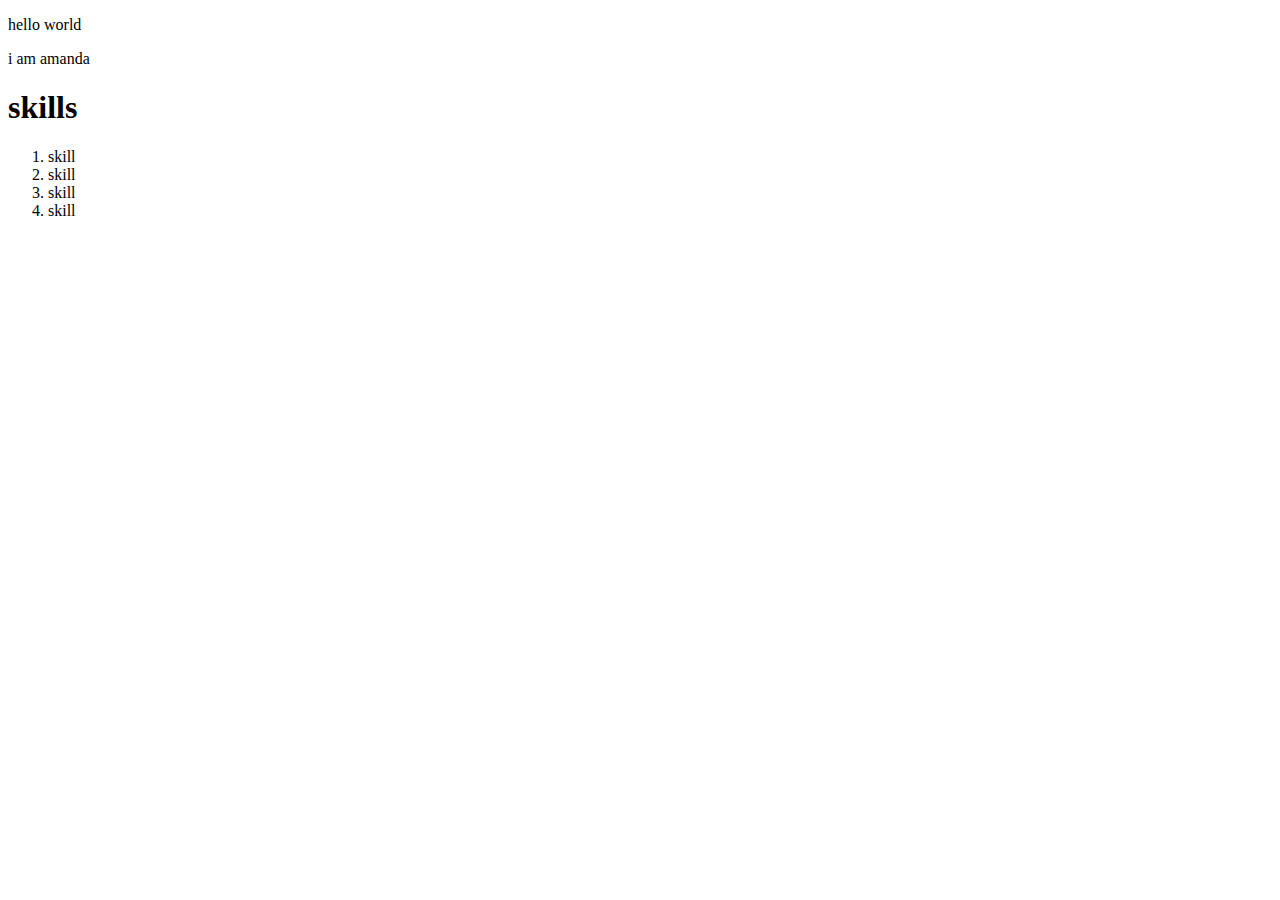
<file: index.html>
<!DOCTYPE html>
<html> 
<head> 
<title> Amandas website  </title>
</head>
<body>

<p> hello world </p>
<p> i am amanda  </p>

<h1> skills </h1>
<ol> 
   <li> skill </li>
   <li> skill </li>
   <li> skill </li>
   <li> skill </li>
</ol> 






</body>

 



</html>
</file>
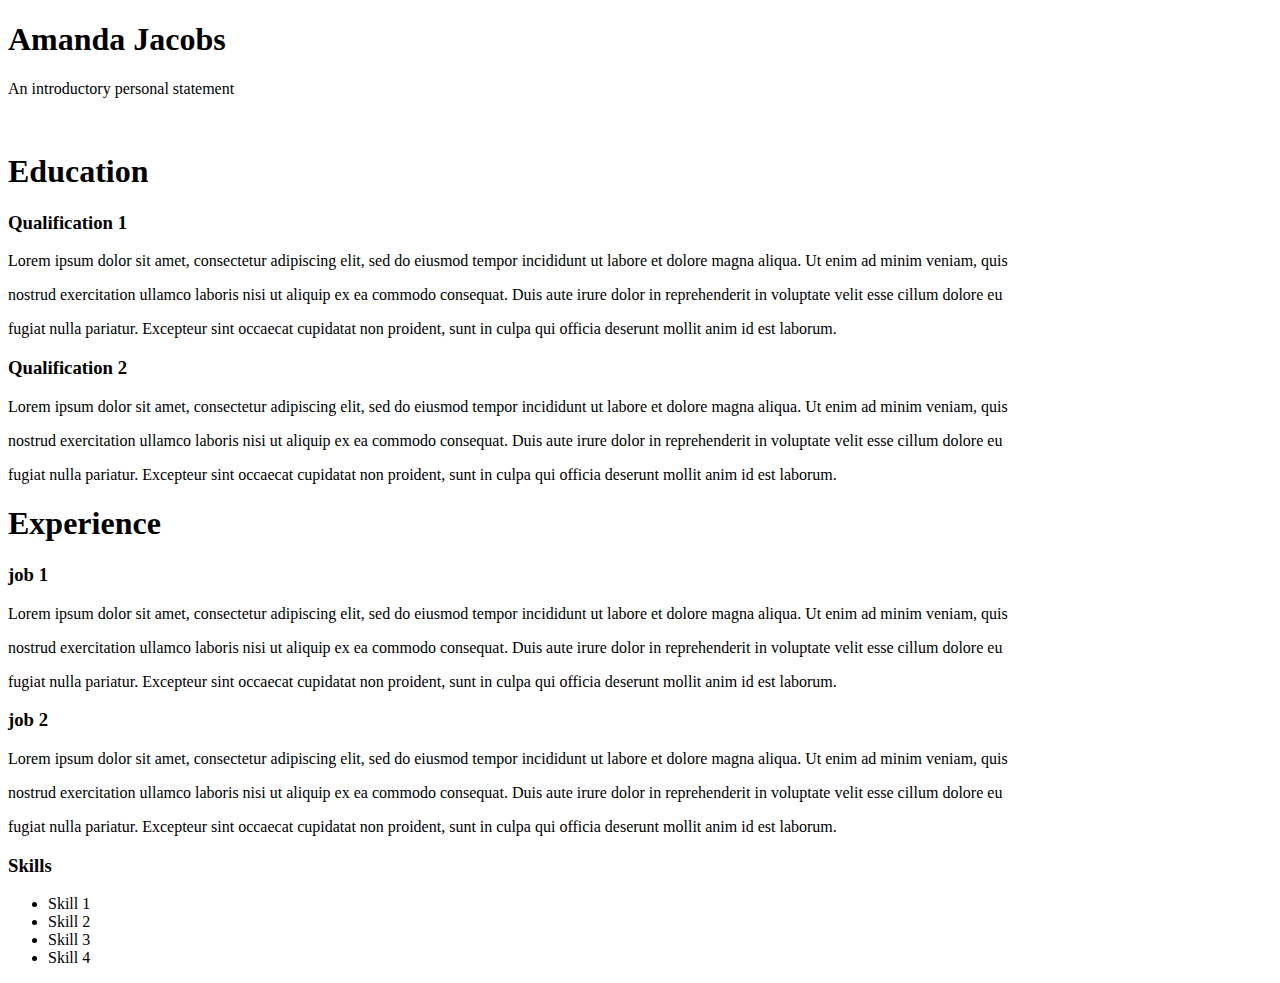
<file: resume1.html>
<!DOCTYPE html> 
<html> 
<title> Amanda jacobs</title>
<h1> Amanda Jacobs </h1>
<p>  An introductory personal statement </p>
<br>

<h1> Education </h1>

<h3>Qualification 1</h3>

<p>Lorem ipsum dolor sit amet, consectetur adipiscing elit, sed do eiusmod tempor incididunt ut labore et dolore magna aliqua. Ut enim ad minim veniam, quis</p>
<p> nostrud exercitation ullamco laboris nisi ut aliquip ex ea commodo consequat. Duis aute irure dolor in reprehenderit in voluptate velit esse cillum dolore eu</p> 
<p> fugiat nulla pariatur. Excepteur sint occaecat cupidatat non proident, sunt in culpa qui officia deserunt mollit anim id est laborum.  </p>

<h3> Qualification 2 </h3>

<p>Lorem ipsum dolor sit amet, consectetur adipiscing elit, sed do eiusmod tempor incididunt ut labore et dolore magna aliqua. Ut enim ad minim veniam, quis</p>
<p> nostrud exercitation ullamco laboris nisi ut aliquip ex ea commodo consequat. Duis aute irure dolor in reprehenderit in voluptate velit esse cillum dolore eu</p> 
<p> fugiat nulla pariatur. Excepteur sint occaecat cupidatat non proident, sunt in culpa qui officia deserunt mollit anim id est laborum.  </p>

<h1> Experience </h1>

<h3> job 1 </h3>
<p>Lorem ipsum dolor sit amet, consectetur adipiscing elit, sed do eiusmod tempor incididunt ut labore et dolore magna aliqua. Ut enim ad minim veniam, quis</p>
<p> nostrud exercitation ullamco laboris nisi ut aliquip ex ea commodo consequat. Duis aute irure dolor in reprehenderit in voluptate velit esse cillum dolore eu</p> 
<p> fugiat nulla pariatur. Excepteur sint occaecat cupidatat non proident, sunt in culpa qui officia deserunt mollit anim id est laborum.  </p>


<h3> job 2 </h3>
<p>Lorem ipsum dolor sit amet, consectetur adipiscing elit, sed do eiusmod tempor incididunt ut labore et dolore magna aliqua. Ut enim ad minim veniam, quis</p>
<p> nostrud exercitation ullamco laboris nisi ut aliquip ex ea commodo consequat. Duis aute irure dolor in reprehenderit in voluptate velit esse cillum dolore eu</p> 
<p> fugiat nulla pariatur. Excepteur sint occaecat cupidatat non proident, sunt in culpa qui officia deserunt mollit anim id est laborum.  </p>



<h3> Skills </h3>
<ul>
<li> Skill 1</li>
<li> Skill 2</li>
<li> Skill 3</li>
<li> Skill 4</li>

</ul>




</html>
</file>
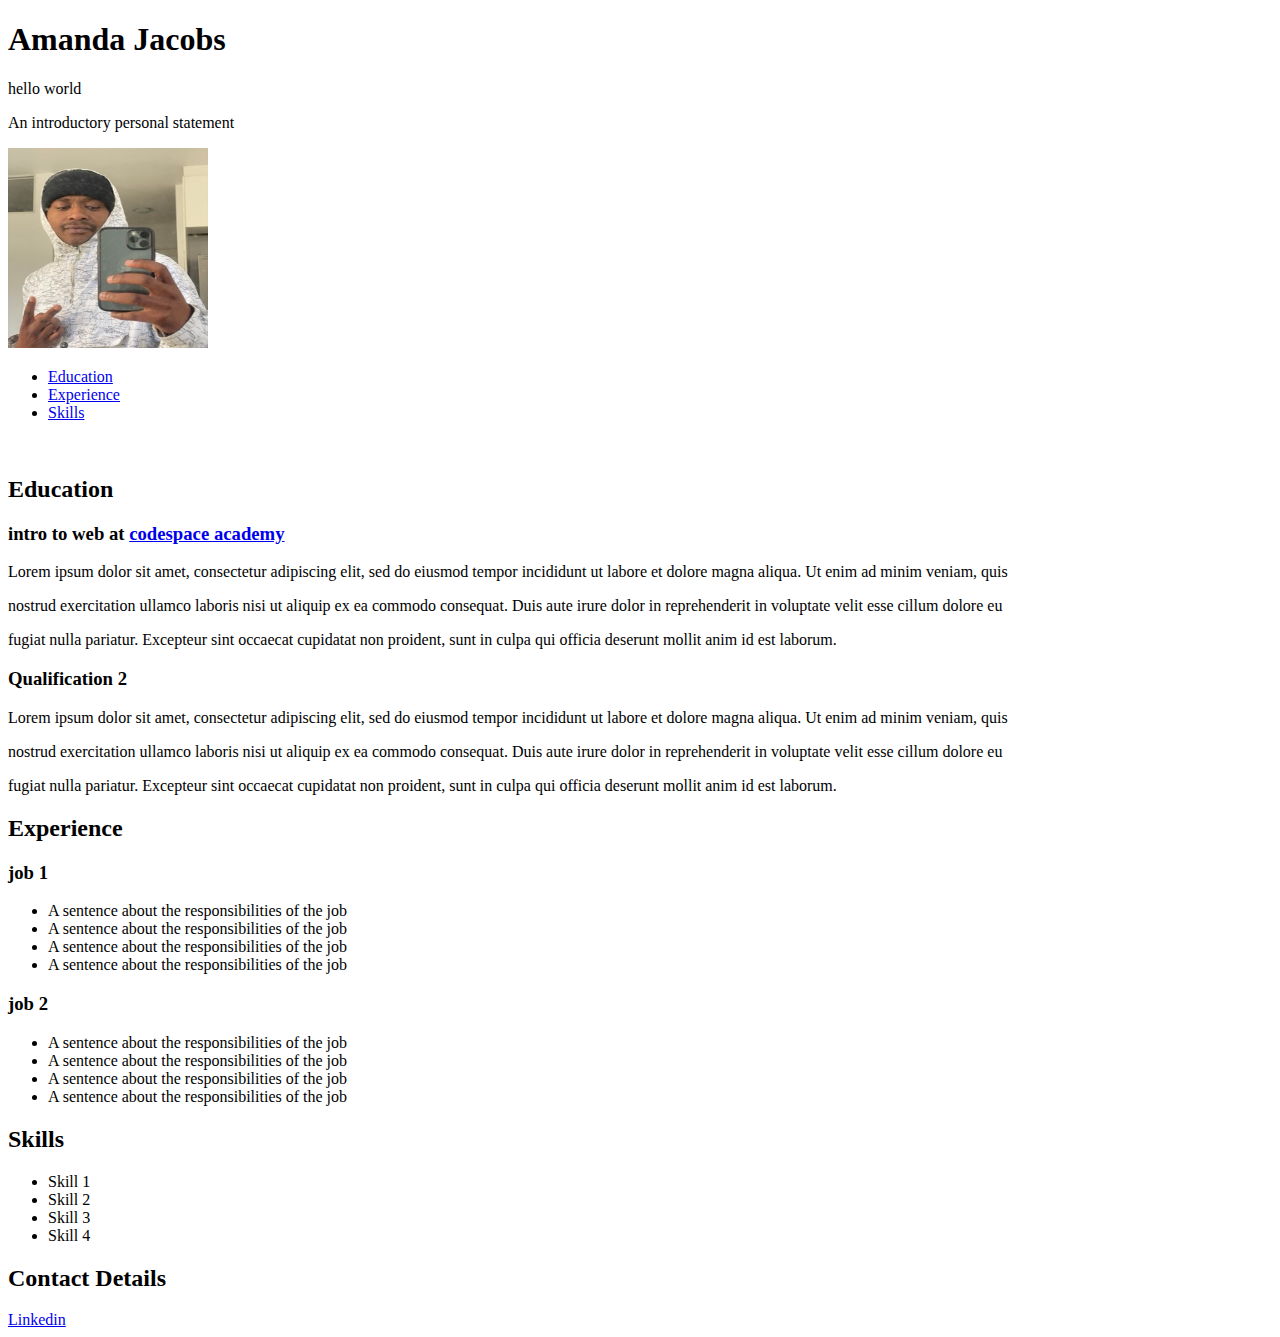
<file: resume2.html>
<!DOCTYPE html> 
<html> 
    <head> 
<title> Amanda jacobs</title>

<link rel="icon" type="image/x-icon" href="images /favicon.JPG"> 
</head>
<body> 
<h1> Amanda Jacobs </h1>
 
<p> hello world</p>


<p>  An introductory personal statement </p>

<img src="images /ME.jpeg" height="200px" width="200px" >


<nav> 
<ul> 

<li>  
<a href="#Education "> Education </a>
</li>       
    

<li> 
<a href="#Experience"> Experience </a>
</li>

    
<li> 
<a href="#Skills "> Skills </a>
</li>


</ul>
</nav>

<br>

<h2 id="Education"> Education </h2>

<h3> intro to web at <a href="https://learn.codespace.co.za/courses/147/modules/423/lessons/1640"> codespace academy </a> </h3>

<p>Lorem ipsum dolor sit amet, consectetur adipiscing elit, sed do eiusmod tempor incididunt ut labore et dolore magna aliqua. Ut enim ad minim veniam, quis</p>
<p> nostrud exercitation ullamco laboris nisi ut aliquip ex ea commodo consequat. Duis aute irure dolor in reprehenderit in voluptate velit esse cillum dolore eu</p> 
<p> fugiat nulla pariatur. Excepteur sint occaecat cupidatat non proident, sunt in culpa qui officia deserunt mollit anim id est laborum.  </p>

<h3> Qualification 2 </h3>

<p>Lorem ipsum dolor sit amet, consectetur adipiscing elit, sed do eiusmod tempor incididunt ut labore et dolore magna aliqua. Ut enim ad minim veniam, quis</p>
<p> nostrud exercitation ullamco laboris nisi ut aliquip ex ea commodo consequat. Duis aute irure dolor in reprehenderit in voluptate velit esse cillum dolore eu</p> 
<p> fugiat nulla pariatur. Excepteur sint occaecat cupidatat non proident, sunt in culpa qui officia deserunt mollit anim id est laborum.  </p>

<h2 id="Experience"> Experience </h2>

<h3> job 1 </h3>

<ul>
<li> A sentence about the responsibilities of the job  </li>
<li> A sentence about the responsibilities of the job</li>
<li> A sentence about the responsibilities of the job</li>
<li> A sentence about the responsibilities of the job</li>

</ul>


<h3> job 2 </h3>


<ul>
    <li> A sentence about the responsibilities of the job  </li>
    <li> A sentence about the responsibilities of the job</li>
    <li> A sentence about the responsibilities of the job</li>
    <li> A sentence about the responsibilities of the job</li>
    
    </ul>
    


<h2 id="Skills"> Skills </h2>

<ul>

<li> Skill 1</li>
<li> Skill 2</li>
<li> Skill 3</li>
<li> Skill 4</li>

</ul>

<h2 id="Contact Details"> Contact Details</h2>

<a href="https://za.linkedin.com/"> Linkedin </a>


</body>
</html>
</file>
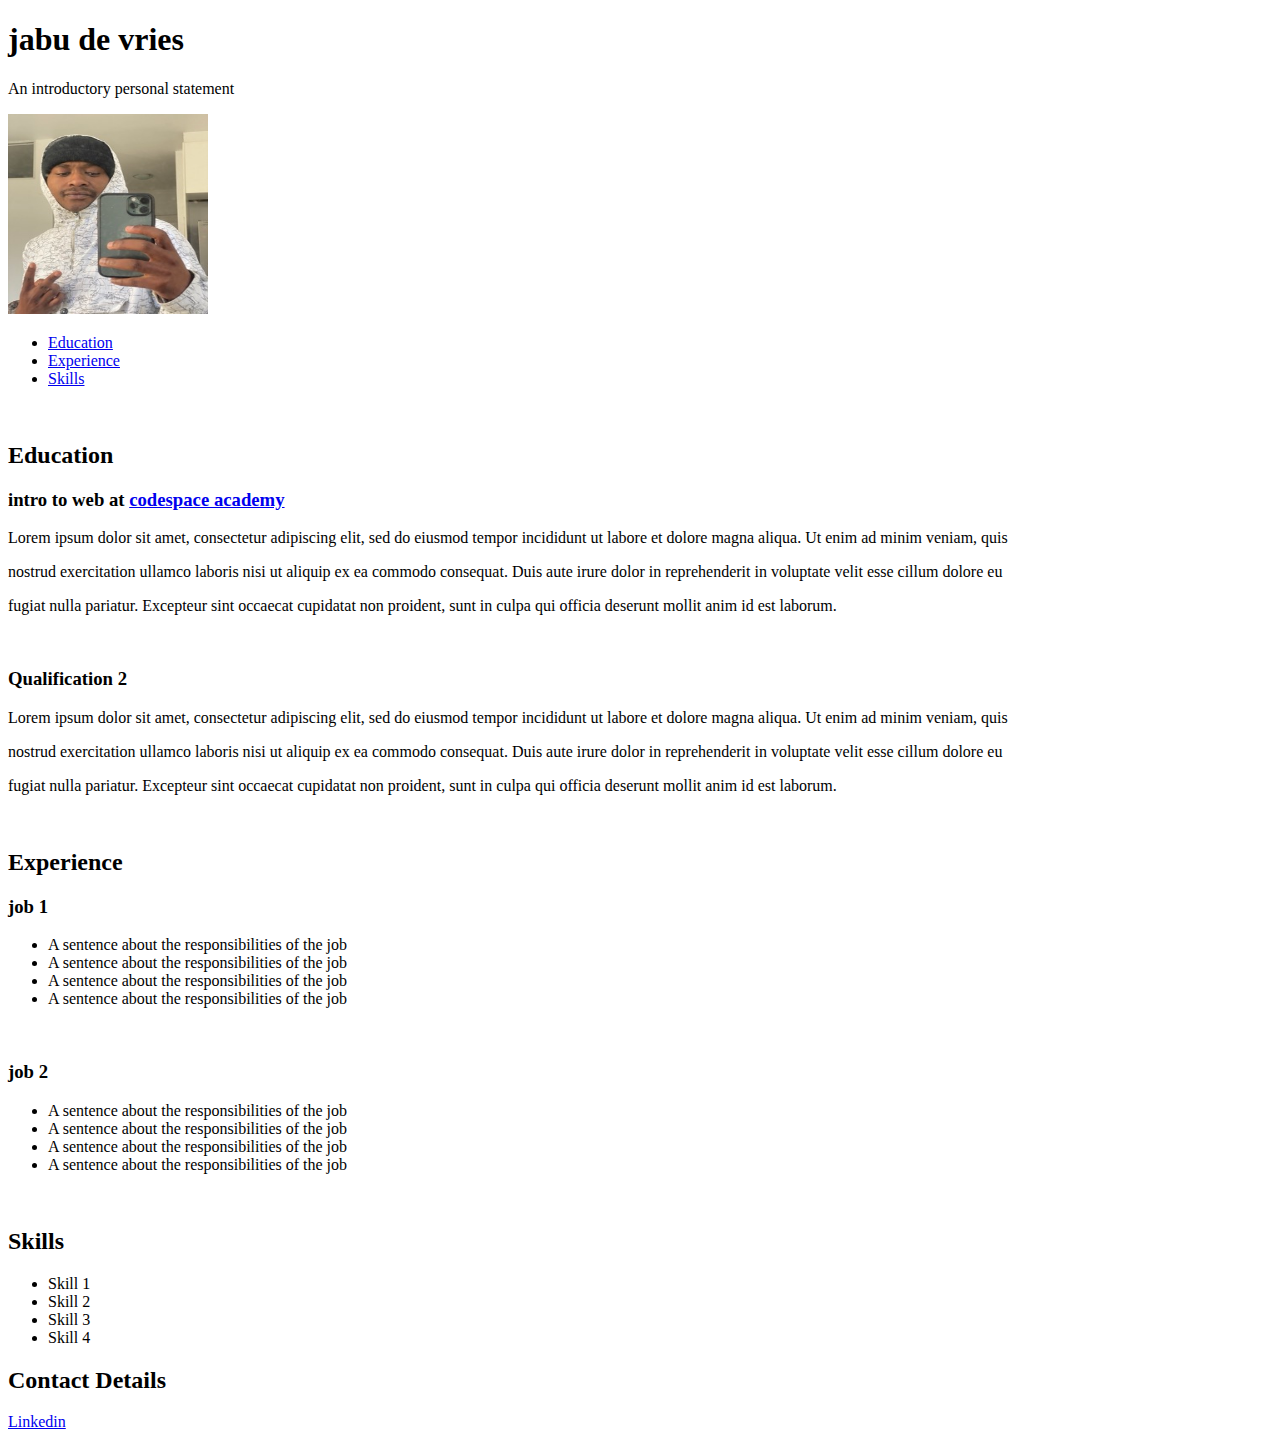
<file: resume3.html>
<!DOCTYPE html>
<html>

<head>

    <title> jabu de vries </title>
    <link rel="icon" type="image/x-icon" href="images /favicon.JPG">
    <meta name="viewport" content="width=device-width, initial-scale=1.0">
</head>

<body>

    <main>

        <header>
            <h1> jabu de vries </h1>
            <p> An introductory personal statement </p>
        </header>

        <aside>
            <img src="images /ME.jpeg" height="200px" width="200px">
        </aside>

        <section>
            <aside>
                <nav>
                    <ul>

                        <li>
                            <a href="#Education "> Education </a>
                        </li>


                        <li>
                            <a href="#Experience"> Experience </a>
                        </li>


                        <li>
                            <a href="#Skills "> Skills </a>
                        </li>


                    </ul>
                </nav>
            </aside>
        </section>

        <br>

        <section>

            <h2 id="Education"> Education </h2>


            <h3> intro to web at <a href="https://learn.codespace.co.za/courses/147/modules/423/lessons/1640"> codespace
                    academy </a> </h3>
            <article>
                <p>Lorem ipsum dolor sit amet, consectetur adipiscing elit, sed do eiusmod tempor incididunt ut labore
                    et dolore magna aliqua. Ut enim ad minim veniam, quis</p>
                <p> nostrud exercitation ullamco laboris nisi ut aliquip ex ea commodo consequat. Duis aute irure dolor
                    in reprehenderit in voluptate velit esse cillum dolore eu</p>
                <p> fugiat nulla pariatur. Excepteur sint occaecat cupidatat non proident, sunt in culpa qui officia
                    deserunt mollit anim id est laborum. </p>
            </article>

        </section>

        <br>

        <section>

            <h3> Qualification 2 </h3>
            <article>
                <p>Lorem ipsum dolor sit amet, consectetur adipiscing elit, sed do eiusmod tempor incididunt ut labore
                    et dolore magna aliqua. Ut enim ad minim veniam, quis</p>
                <p> nostrud exercitation ullamco laboris nisi ut aliquip ex ea commodo consequat. Duis aute irure dolor
                    in reprehenderit in voluptate velit esse cillum dolore eu</p>
                <p> fugiat nulla pariatur. Excepteur sint occaecat cupidatat non proident, sunt in culpa qui officia
                    deserunt mollit anim id est laborum. </p>
            </article>
        </section>

        <br>

        <section>
            <h2 id="Experience"> Experience </h2>

            <h3> job 1 </h3>

            <article>
                <ul>
                    <li> A sentence about the responsibilities of the job </li>
                    <li> A sentence about the responsibilities of the job</li>
                    <li> A sentence about the responsibilities of the job</li>
                    <li> A sentence about the responsibilities of the job</li>
                </ul>
            </article>
        </section>

        <br>

        <section>
            <h3> job 2 </h3>

            <article>
                <ul>
                    <li> A sentence about the responsibilities of the job </li>
                    <li> A sentence about the responsibilities of the job</li>
                    <li> A sentence about the responsibilities of the job</li>
                    <li> A sentence about the responsibilities of the job</li>         
                 </ul>
            </article>      
        </section> 
        
        <br>

        <section>
            <h2 id="Skills"> Skills </h2>

            <article>
                <ul>
                    <li> Skill 1</li>
                    <li> Skill 2</li>
                    <li> Skill 3</li>
                    <li> Skill 4</li>
                </ul>
            </article>

        </section>
    </main>

    <footer>

        <h2 id="Contact Details"> Contact Details</h2>

        <a href="https://za.linkedin.com/"> Linkedin </a>

    </footer>

</body>

</html>
</file>
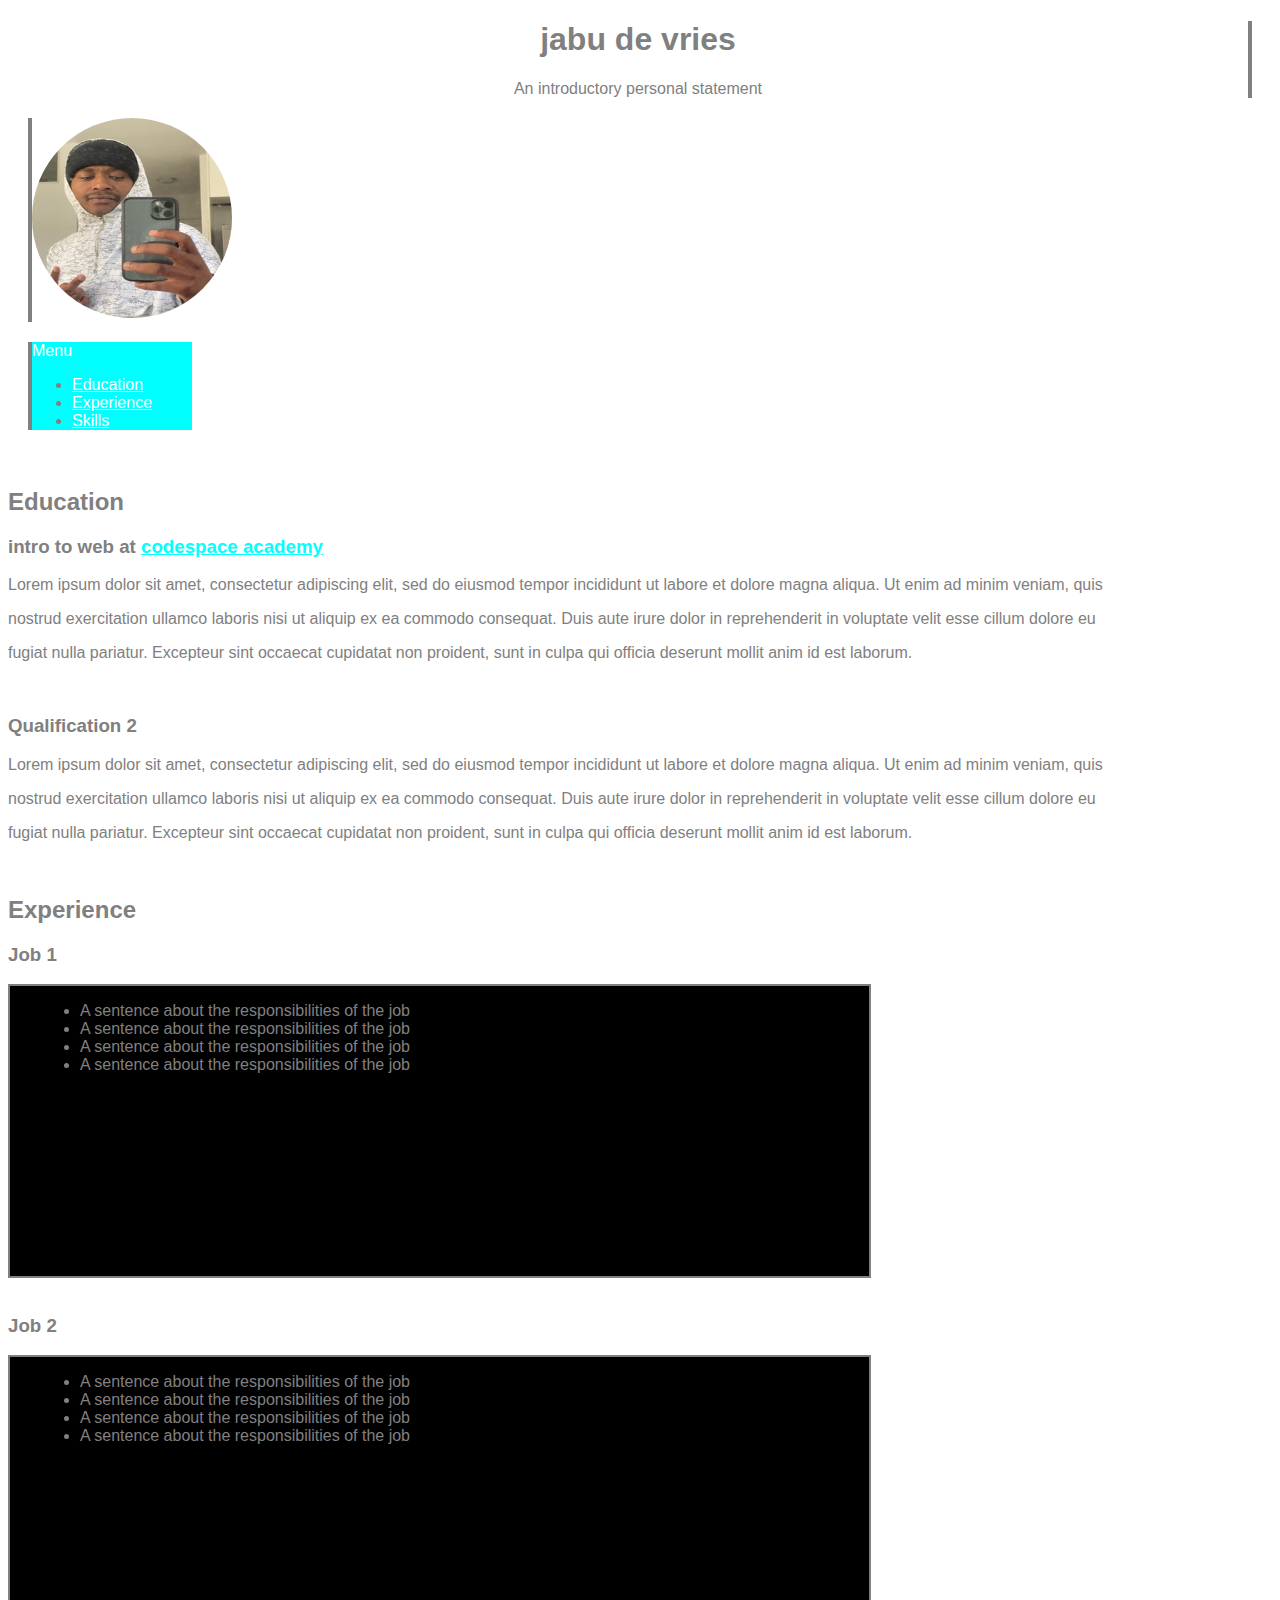
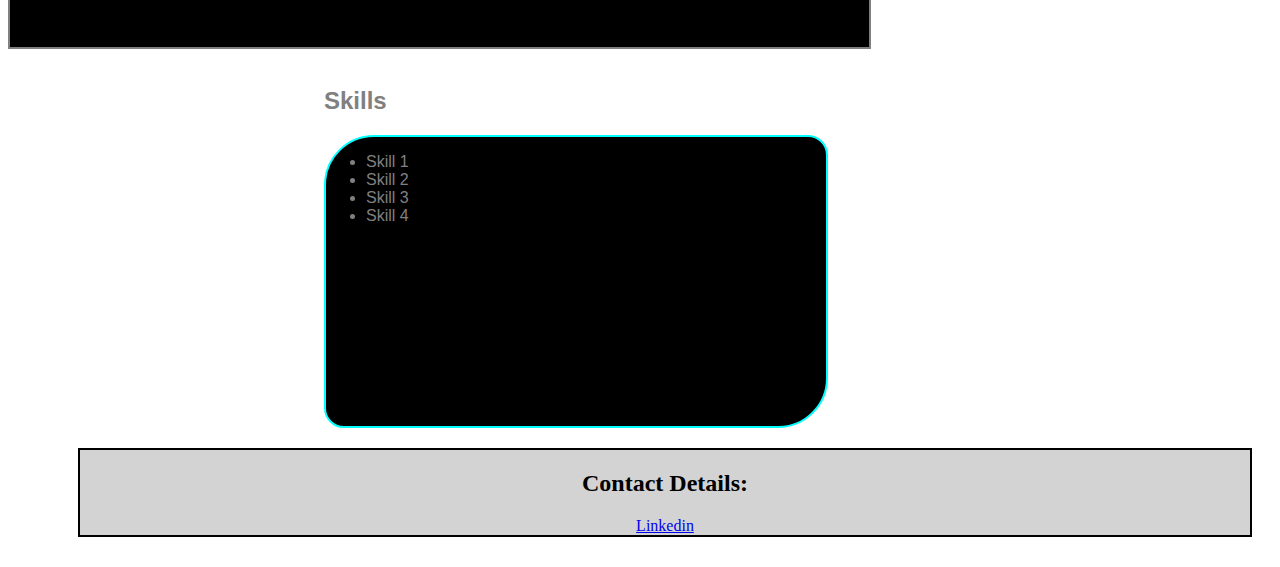
<file: resume4.html>
<!DOCTYPE html>
<html>

<head>

    <title> jabu de vries </title>
    <link rel="icon" type="image/x-icon" href="images/favicon.JPG">
    <link rel="stylesheet" href="resume.css"> 
    <meta name="viewport" content="width=device-width, initial-scale=1.0">
</head>

<body>

    <main>

        <header>
            <h1> jabu de vries </h1>
            <p> An introductory personal statement </p>
        </header>

        <aside>
            <img src="images /ME.jpeg" height="200px" width="200px">
        </aside>

        <section>
            <aside>
             
                <nav>
                    <p id="Menu"> Menu </p>
                    <ul>

                        <li>
                            <a id="Education"  href="#Education"> Education </a>
                        </li>


                        <li>
                            <a id="Experience"  href="#Experience"> Experience </a>
                        </li>


                        <li>
                            <a id="skills" href="#Skill "> Skills </a>
                        </li>


                    </ul>
                </nav>
            </aside>
        </section>

        <br>

        <section>

            <h2 id="education"> Education </h2>


            <h3> intro to web at <a id="intro" href="//learn.codespace.co.za/courses/147/modules/423/lessons/1640" > codespace academy </a>  </h3>
            <article>
                <p>Lorem ipsum dolor sit amet, consectetur adipiscing elit, sed do eiusmod tempor incididunt ut labore
                    et dolore magna aliqua. Ut enim ad minim veniam, quis</p>
                <p> nostrud exercitation ullamco laboris nisi ut aliquip ex ea commodo consequat. Duis aute irure dolor
                    in reprehenderit in voluptate velit esse cillum dolore eu</p>
                <p> fugiat nulla pariatur. Excepteur sint occaecat cupidatat non proident, sunt in culpa qui officia
                    deserunt mollit anim id est laborum. </p>
            </article>

        </section>

        <br>

        <section>

            <h3 id="Qualification2"> Qualification 2 </h3>
            <article>
                <p>Lorem ipsum dolor sit amet, consectetur adipiscing elit, sed do eiusmod tempor incididunt ut labore
                    et dolore magna aliqua. Ut enim ad minim veniam, quis</p>
                <p> nostrud exercitation ullamco laboris nisi ut aliquip ex ea commodo consequat. Duis aute irure dolor
                    in reprehenderit in voluptate velit esse cillum dolore eu</p>
                <p> fugiat nulla pariatur. Excepteur sint occaecat cupidatat non proident, sunt in culpa qui officia
                    deserunt mollit anim id est laborum. </p>
            </article>
        </section>

        <br>

        <h2 id="Experiences"> Experience </h2>


        <section> 
           
            <h3 id="job1"> Job 1 </h3>

            <article>
                <div id="Job-1"> 
                <ul>
                    <li> A sentence about the responsibilities of the job </li>
                    <li> A sentence about the responsibilities of the job</li>
                    <li> A sentence about the responsibilities of the job</li>
                    <li> A sentence about the responsibilities of the job</li>
                </ul>
            </div>
            </article>
        </section>

        <br>

        <section> 
            <h3 id="job2"> Job 2 </h3>

            <article>
            <div id="Job-2">
                <ul>
                    <li> A sentence about the responsibilities of the job </li>
                    <li> A sentence about the responsibilities of the job</li>
                    <li> A sentence about the responsibilities of the job</li>
                    <li> A sentence about the responsibilities of the job</li>         
                 </ul>
                </div>
                  
        </section> 
        
        <br>

        <section>
            <h2 id="skill"> Skills </h2>
            
            <article>
                <div id="Skill"> 
                <ul>
                    <li> Skill 1</li>
                    <li> Skill 2</li>
                    <li> Skill 3</li>
                    <li> Skill 4</li>
                </ul>
            </div>
            </article>

        </section>
    </main>

    <footer>

        <h2 id="Contact Details"> Contact Details:</h2>

        <a href="https://za.linkedin.com/"> Linkedin </a>

    </footer>

</body>

</html>
</file>
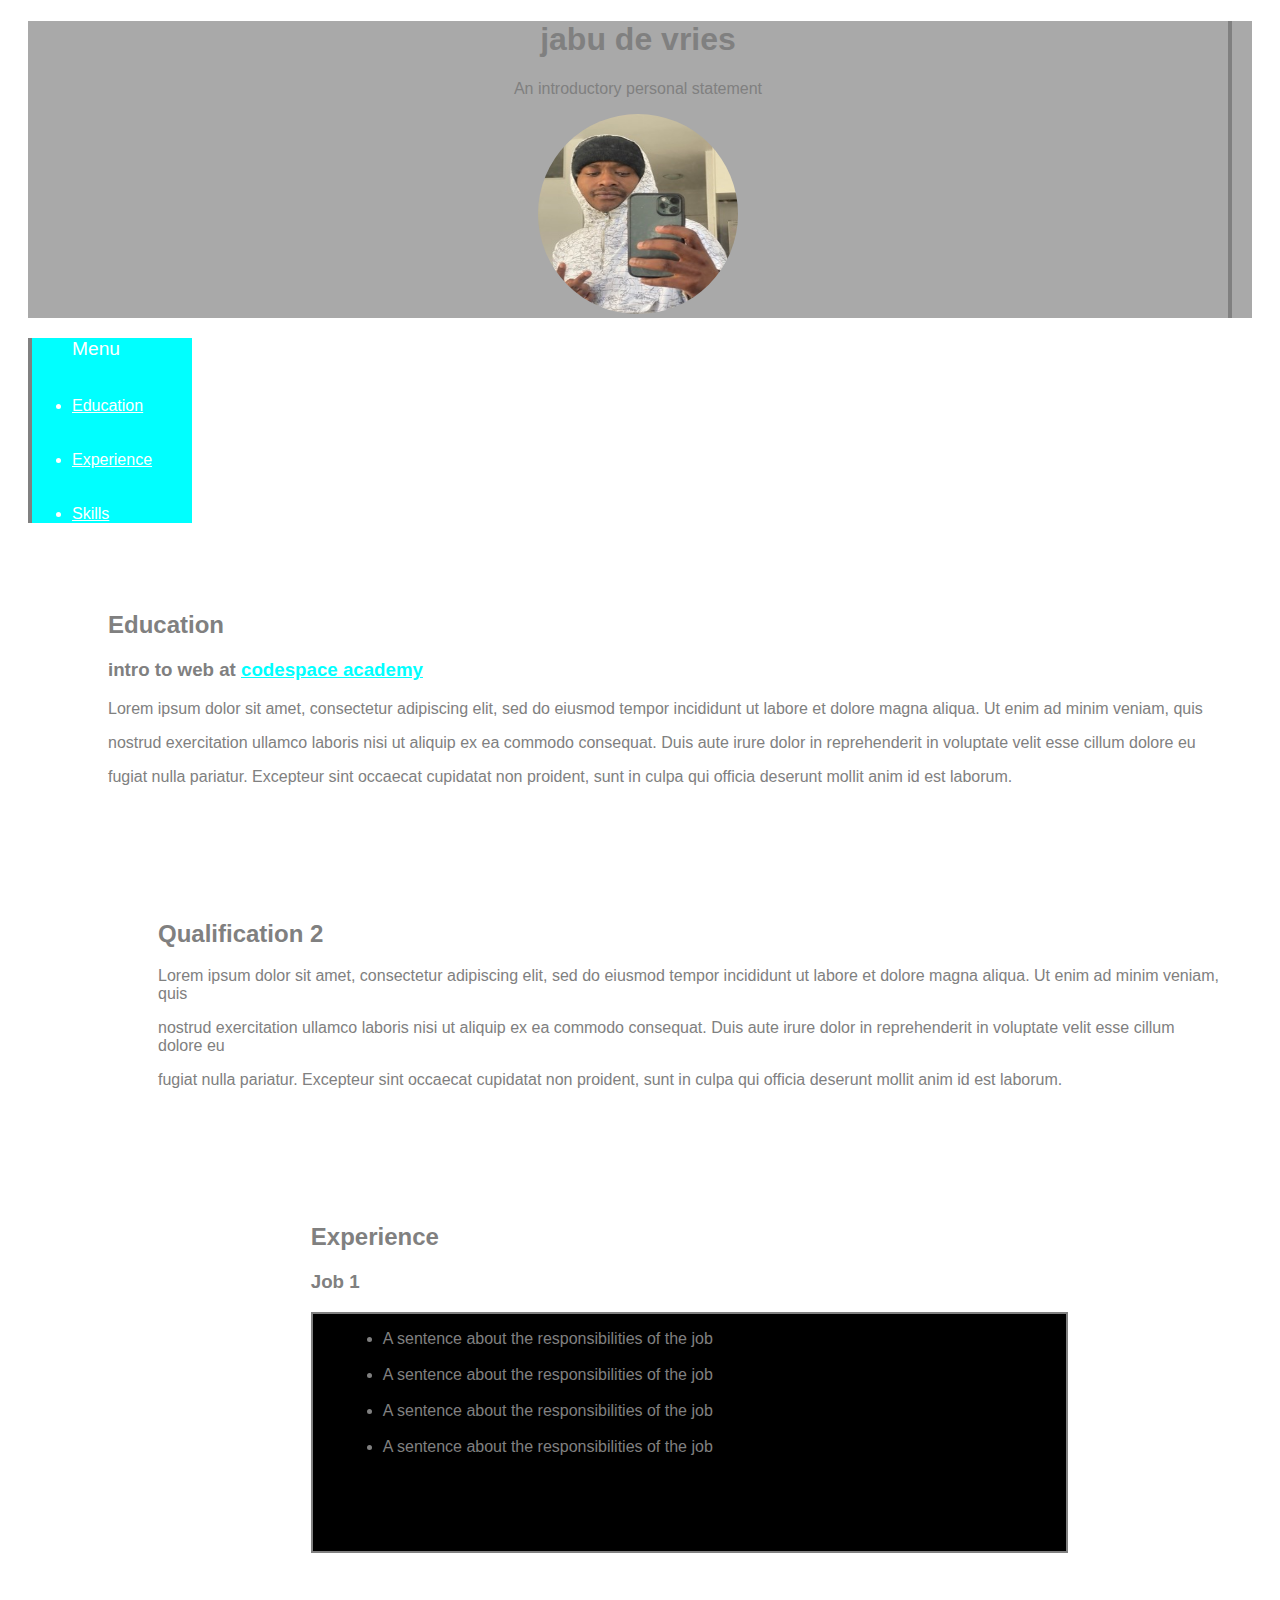
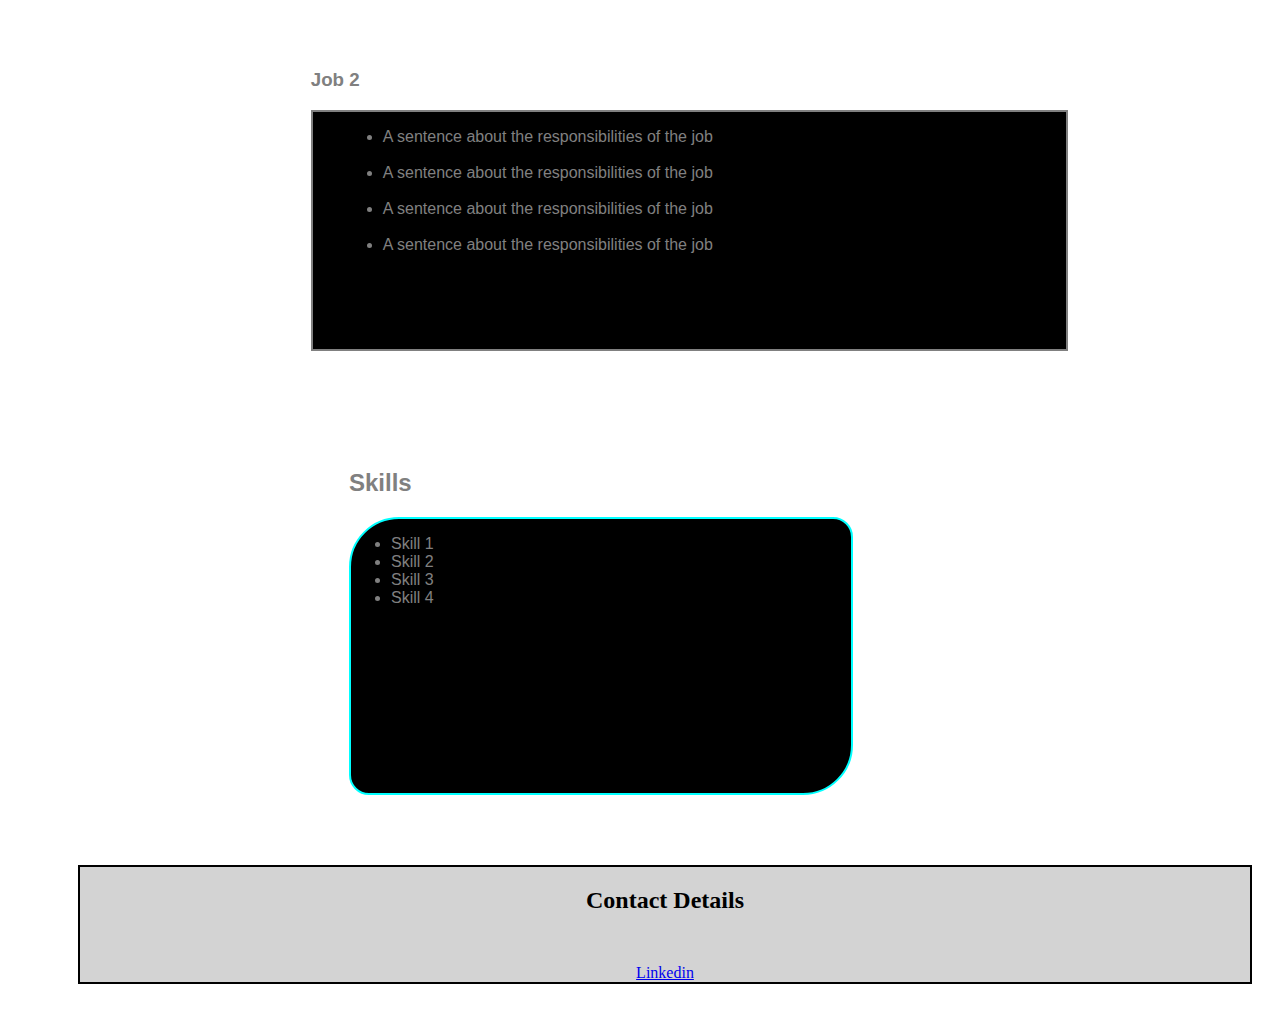
<file: resume5.html>
<!DOCTYPE html>
<html>

<head>

    <title> jabu de vries </title>
    <link rel="icon" type="image/x-icon" href="images /favicon.JPG">
  <link rel="stylesheet" href="resume.css"> 
    
</head>

<body>

    <main>
<section id="top"> 
        <header>
            <h1> jabu de vries </h1>
            <p> An introductory personal statement </p>

        
            <img src="images /ME.jpeg" height="200px" width="200px">
        
    </header>
</section>

        <section id="Menu" >
            <aside>
                <nav>
                    <ul>
                        <p class="MENU" > Menu </p>
                        <br>
                        <li>
                            <a id="Education"  href="#Education"> Education </a>
                        </li>
<br>
<br>
                        <li>
                            <a id="Experience"  href="#Experience"> Experience </a>
                        </li>
<br>
<br>
                        <li>
                            <a id="skills" href="#Skill "> Skills </a>
                        </li>


                    </ul>
                </nav>
            </aside>
        </section>

        <br>

        <section id="section1" class="section">

            <h2 id="education"> Education </h2>


            <h3> intro to web at <a id="intro" href="//learn.codespace.co.za/courses/147/modules/423/lessons/1640" > codespace academy </a>  </h3>
            <article>
                <p>Lorem ipsum dolor sit amet, consectetur adipiscing elit, sed do eiusmod tempor incididunt ut labore
                    et dolore magna aliqua. Ut enim ad minim veniam, quis</p>
                <p> nostrud exercitation ullamco laboris nisi ut aliquip ex ea commodo consequat. Duis aute irure dolor
                    in reprehenderit in voluptate velit esse cillum dolore eu</p>
                <p> fugiat nulla pariatur. Excepteur sint occaecat cupidatat non proident, sunt in culpa qui officia
                    deserunt mollit anim id est laborum. </p>
            </article>

        </section>

        <br>

        <section id="section2">

            <h2 id="Qualification2"> Qualification 2 </h2>
            <article>
                <p>Lorem ipsum dolor sit amet, consectetur adipiscing elit, sed do eiusmod tempor incididunt ut labore
                    et dolore magna aliqua. Ut enim ad minim veniam, quis</p>
                <p> nostrud exercitation ullamco laboris nisi ut aliquip ex ea commodo consequat. Duis aute irure dolor
                    in reprehenderit in voluptate velit esse cillum dolore eu</p>
                <p> fugiat nulla pariatur. Excepteur sint occaecat cupidatat non proident, sunt in culpa qui officia
                    deserunt mollit anim id est laborum. </p>
            </article>
        </section>

        <br>


        
        <section id= "section3" > 

            <h2 id="Experiences"> Experience </h2>
            <article>
                <h3 id="job1"> Job 1 </h3>
                <div id="Job-1"> 
                <ul>
                    <li> A sentence about the responsibilities of the job </li>
                    <br>
                    <li> A sentence about the responsibilities of the job</li>
                    <br>
                    <li> A sentence about the responsibilities of the job</li>
                    <br>
                    <li> A sentence about the responsibilities of the job</li>
                </ul>
            </div>
            </article>
        </section>

        <br>


            <section id="section4"> 
            <article>
            <h3 id="job2"> Job 2 </h3>
            <div id="Job-2">
                <ul>
                    <li> A sentence about the responsibilities of the job </li>
                    <br>
                    <li> A sentence about the responsibilities of the job</li>
                    <br>
                    <li> A sentence about the responsibilities of the job</li>
                    <br>
                    <li> A sentence about the responsibilities of the job</li>         
                 </ul>
                </div>
            </article> 
        </section> 
        
        <br>

        <section id="section5">
           
            
            <article>
                <h2 id="skill"> Skills </h2>
                <div id="Skill"> 
                <ul>
                    <li> Skill 1</li>
                    <li> Skill 2</li>
                    <li> Skill 3</li>
                    <li> Skill 4</li>
                </ul>
            </div>
            </article>

        </section >
    </main>

    <footer>

        <h2 id="ContactDetails"> Contact Details</h2>

        <a href="https://za.linkedin.com/"> Linkedin </a> 

    </footer>

</body>

</html>
</file>
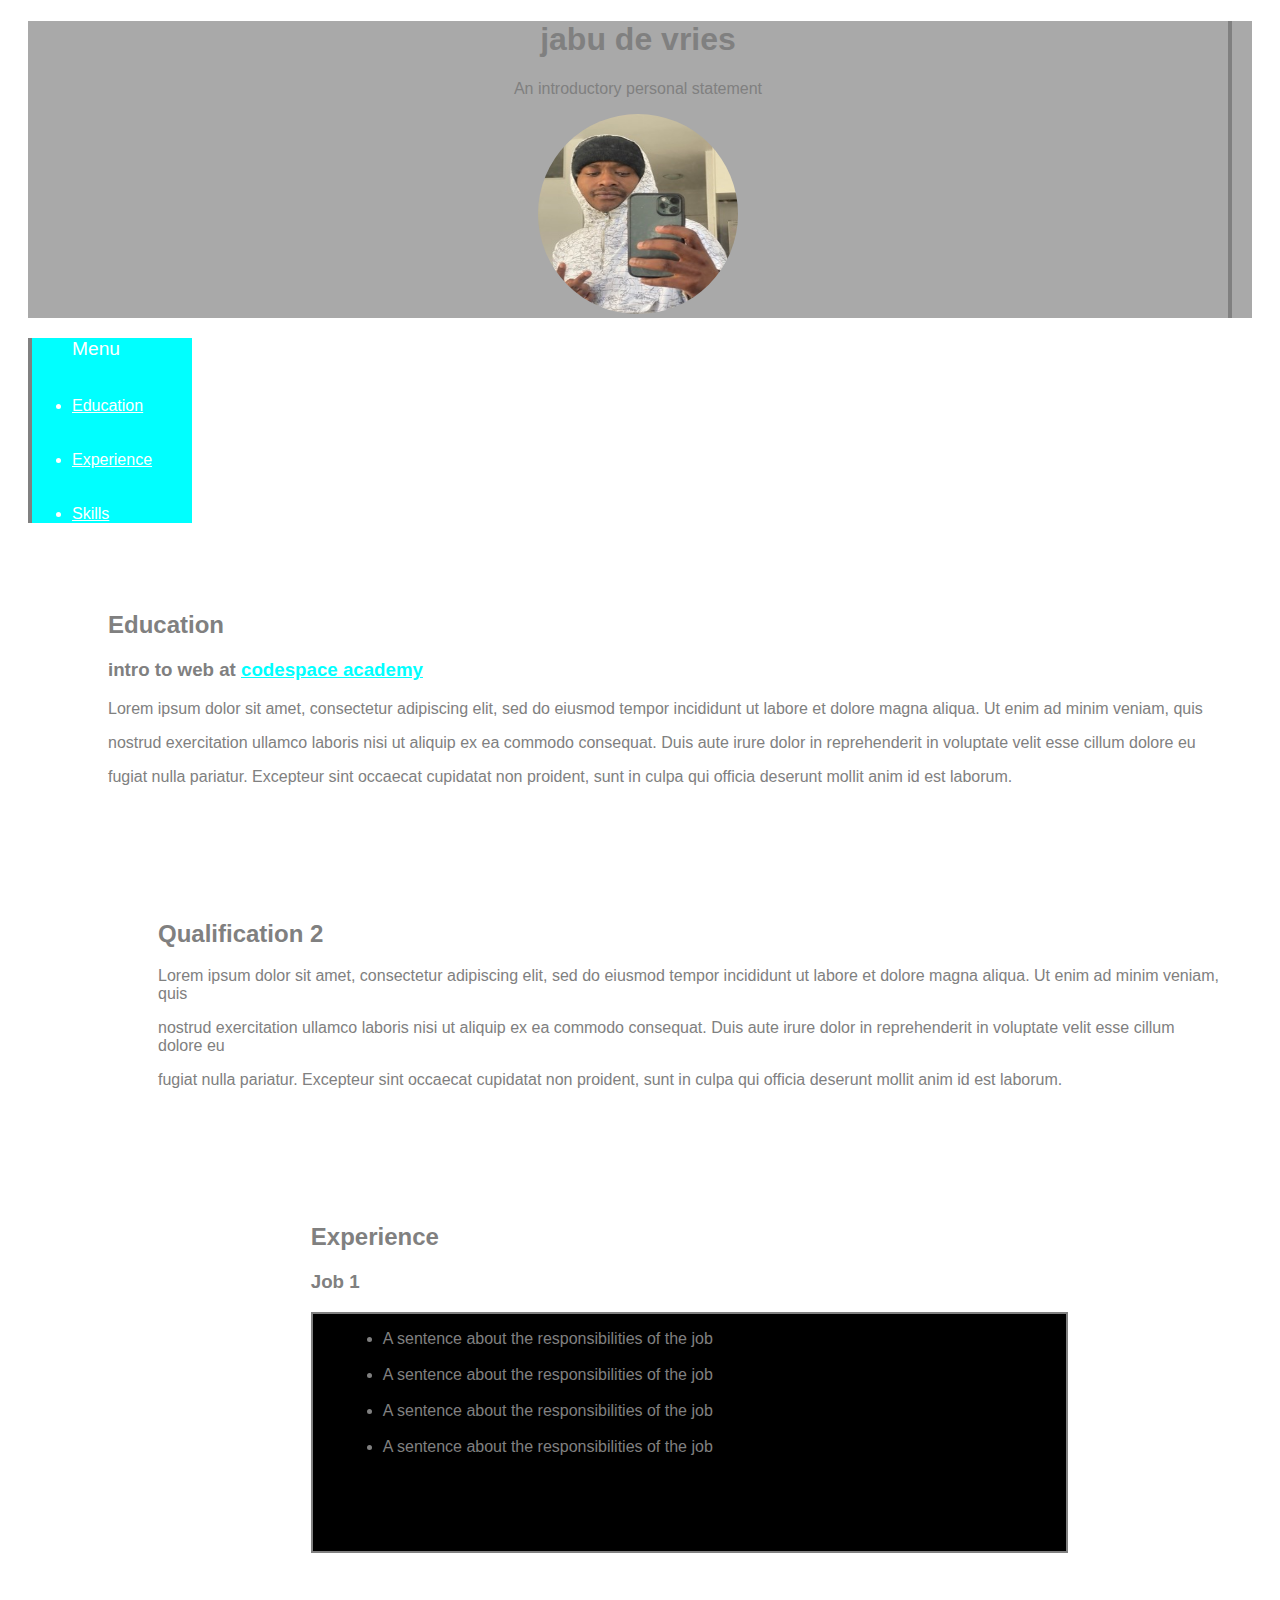
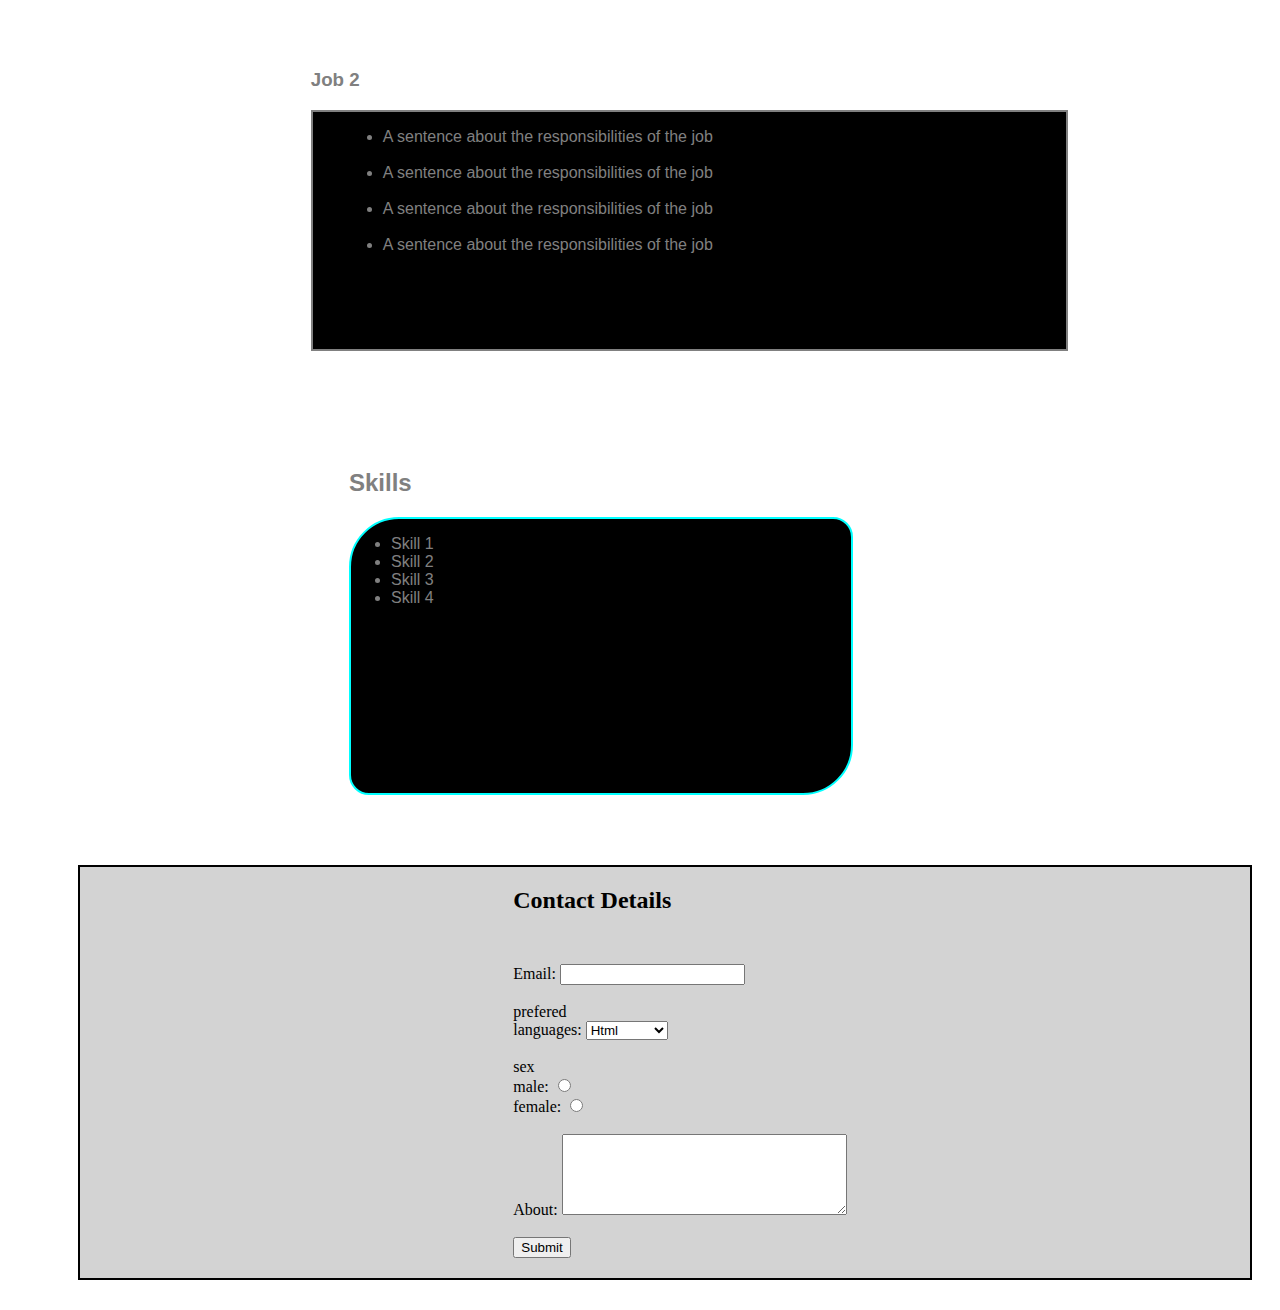
<file: resume7.1.html>
<!DOCTYPE html>
<html>

<head>

    <title> jabu de vries </title>
    <link rel="icon" type="image/x-icon" href="images /favicon.JPG">
    <link rel="stylesheet" href="resume.css">

</head>

<body>

    <main>
        <section id="top">
            <header>
                <h1> jabu de vries </h1>
                <p> An introductory personal statement </p>


                <img src="images /ME.jpeg" height="200px" width="200px">

            </header>
        </section>

        <section id="Menu">
            <aside>
                <nav>
                    <ul>
                        <p class="MENU"> Menu </p>
                        <br>
                        <li>
                            <a id="Education" href="#Education"> Education </a>
                        </li>
                        <br>
                        <br>
                        <li>
                            <a id="Experience" href="#Experience"> Experience </a>
                        </li>
                        <br>
                        <br>
                        <li>
                            <a id="skills" href="#Skill "> Skills </a>
                        </li>


                    </ul>
                </nav>
            </aside>
        </section>

        <br>

        <section id="section1" class="section">

            <h2 id="education"> Education </h2>


            <h3> intro to web at <a id="intro" href="//learn.codespace.co.za/courses/147/modules/423/lessons/1640">
                    codespace academy </a> </h3>
            <article>
                <p>Lorem ipsum dolor sit amet, consectetur adipiscing elit, sed do eiusmod tempor incididunt ut labore
                    et dolore magna aliqua. Ut enim ad minim veniam, quis</p>
                <p> nostrud exercitation ullamco laboris nisi ut aliquip ex ea commodo consequat. Duis aute irure dolor
                    in reprehenderit in voluptate velit esse cillum dolore eu</p>
                <p> fugiat nulla pariatur. Excepteur sint occaecat cupidatat non proident, sunt in culpa qui officia
                    deserunt mollit anim id est laborum. </p>
            </article>

        </section>

        <br>

        <section id="section2">

            <h2 id="Qualification2"> Qualification 2 </h2>
            <article>
                <p>Lorem ipsum dolor sit amet, consectetur adipiscing elit, sed do eiusmod tempor incididunt ut labore
                    et dolore magna aliqua. Ut enim ad minim veniam, quis</p>
                <p> nostrud exercitation ullamco laboris nisi ut aliquip ex ea commodo consequat. Duis aute irure dolor
                    in reprehenderit in voluptate velit esse cillum dolore eu</p>
                <p> fugiat nulla pariatur. Excepteur sint occaecat cupidatat non proident, sunt in culpa qui officia
                    deserunt mollit anim id est laborum. </p>
            </article>
        </section>

        <br>



        <section id="section3">

            <h2 id="Experiences"> Experience </h2>
            <article>
                <h3 id="job1"> Job 1 </h3>
                <div id="Job-1">
                    <ul>
                        <li> A sentence about the responsibilities of the job </li>
                        <br>
                        <li> A sentence about the responsibilities of the job</li>
                        <br>
                        <li> A sentence about the responsibilities of the job</li>
                        <br>
                        <li> A sentence about the responsibilities of the job</li>
                    </ul>
                </div>
            </article>
        </section>

        <br>


        <section id="section4">
            <article>
                <h3 id="job2"> Job 2 </h3>
                <div id="Job-2">
                    <ul>
                        <li> A sentence about the responsibilities of the job </li>
                        <br>
                        <li> A sentence about the responsibilities of the job</li>
                        <br>
                        <li> A sentence about the responsibilities of the job</li>
                        <br>
                        <li> A sentence about the responsibilities of the job</li>
                    </ul>
                </div>
            </article>
        </section>

        <br>

        <section id="section5">


            <article>
                <h2 id="skill"> Skills </h2>
                <div id="Skill">
                    <ul>
                        <li> Skill 1</li>
                        <li> Skill 2</li>
                        <li> Skill 3</li>
                        <li> Skill 4</li>
                    </ul>
                </div>
            </article>

        </section>
    </main>

    <footer>



        <div id="myform"> 

            <h2 id="ContactDetails"> Contact Details</h2>

            <form action="https://formsubmit.co/devriesjabu@gmail.com" method="POST" id="form"> <!--connectivity issue --> 


                <label for="email"> Email: </label>
                <input type="email" name="email" id="email"> <br> <br>


                <label for="languages">prefered <br> languages:  </label> 
                <select name="languages" id="languages" required>
                    <option value="html"> Html </option>
                    <option value="css"> Css</option>
                    <option value="javascript"> Javascript </option>
                    <option value="Php"> Php </option>
                </select>
                <br>
                <br>
                <label> sex </label><br>
                <label for="male"> male: </label> <input type="radio" id="male" value="male" required>
                <br>
                <label for="male"> female: </label> <input type="radio" id="female" value="female" required>
                <br>

                <br>
                <label for="About"> About: </label>
                <textarea id="About" name="About" rows="5" cols="33" minlength="20" maxlength="110">
                    
                </textarea> 

                <br>
                <br>
                <input type="submit">





            </form>
        </div>

    </footer>

</body>

</html>
</file>
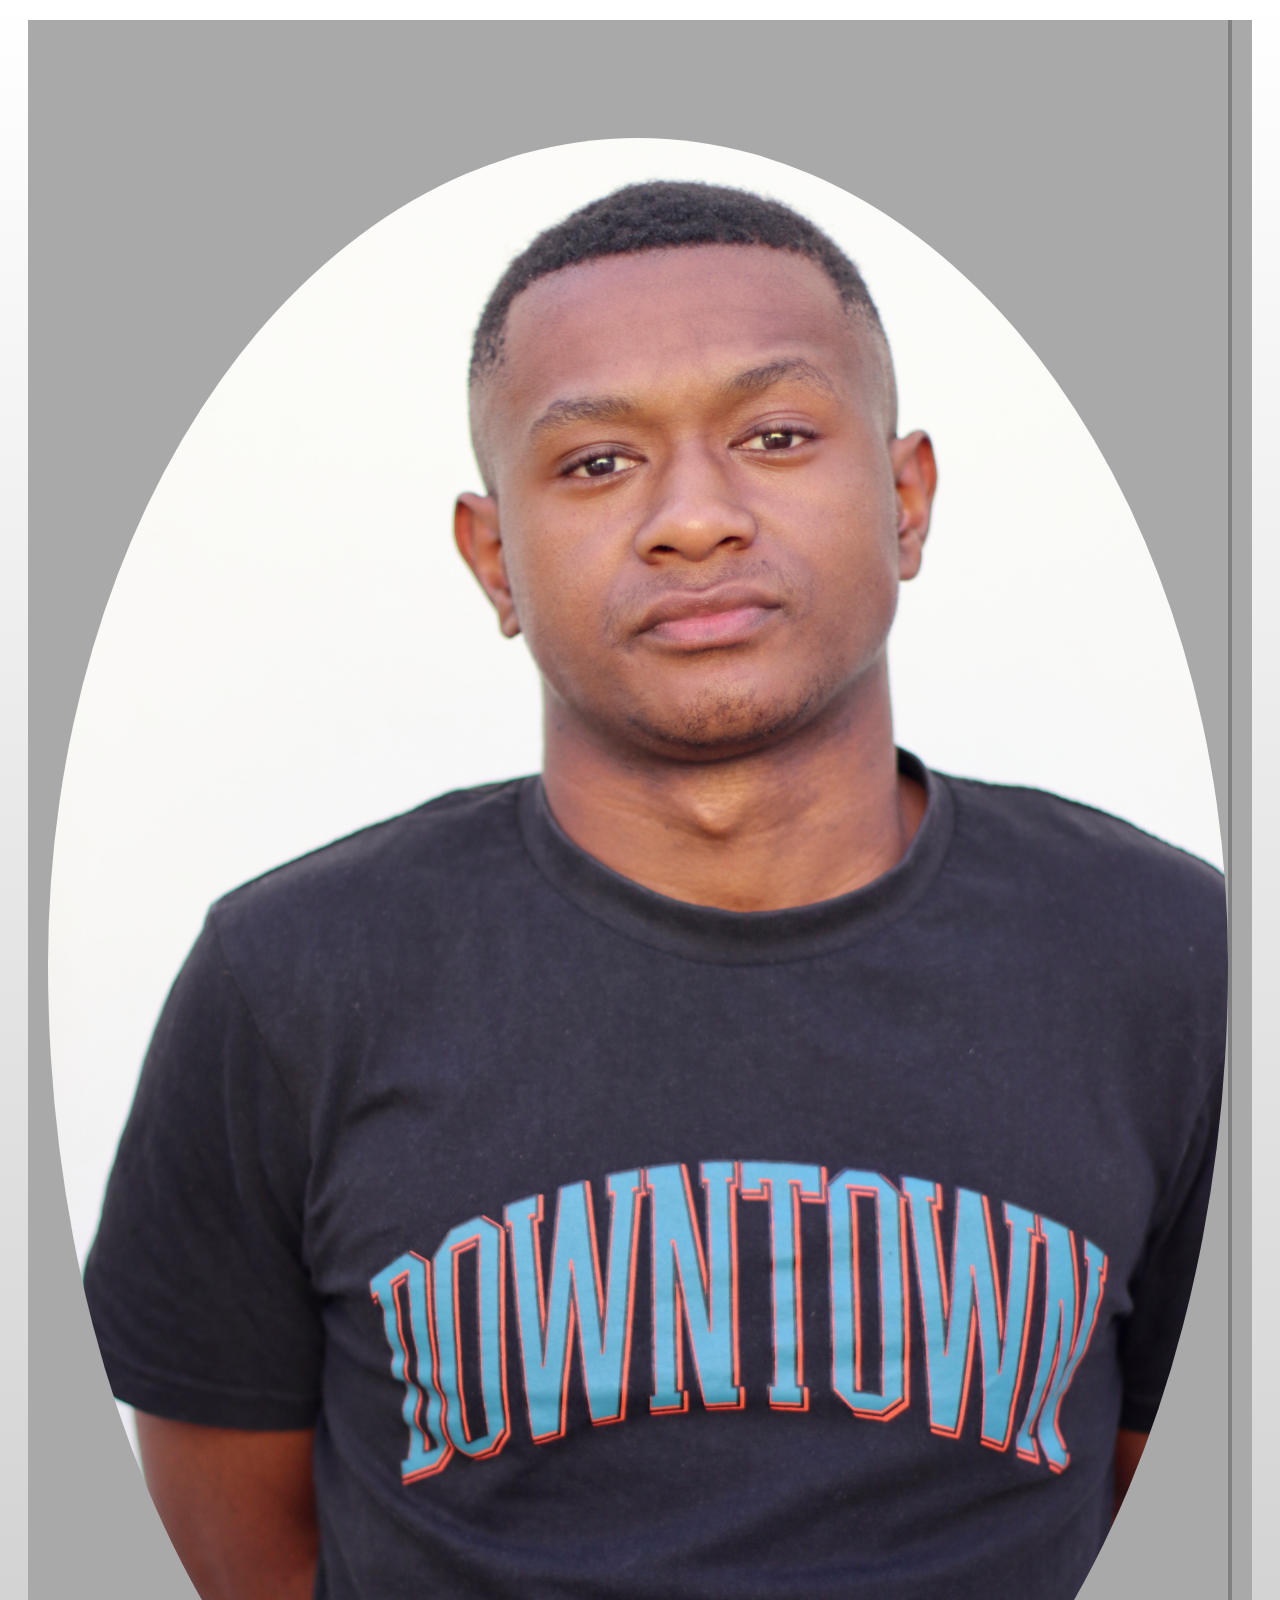
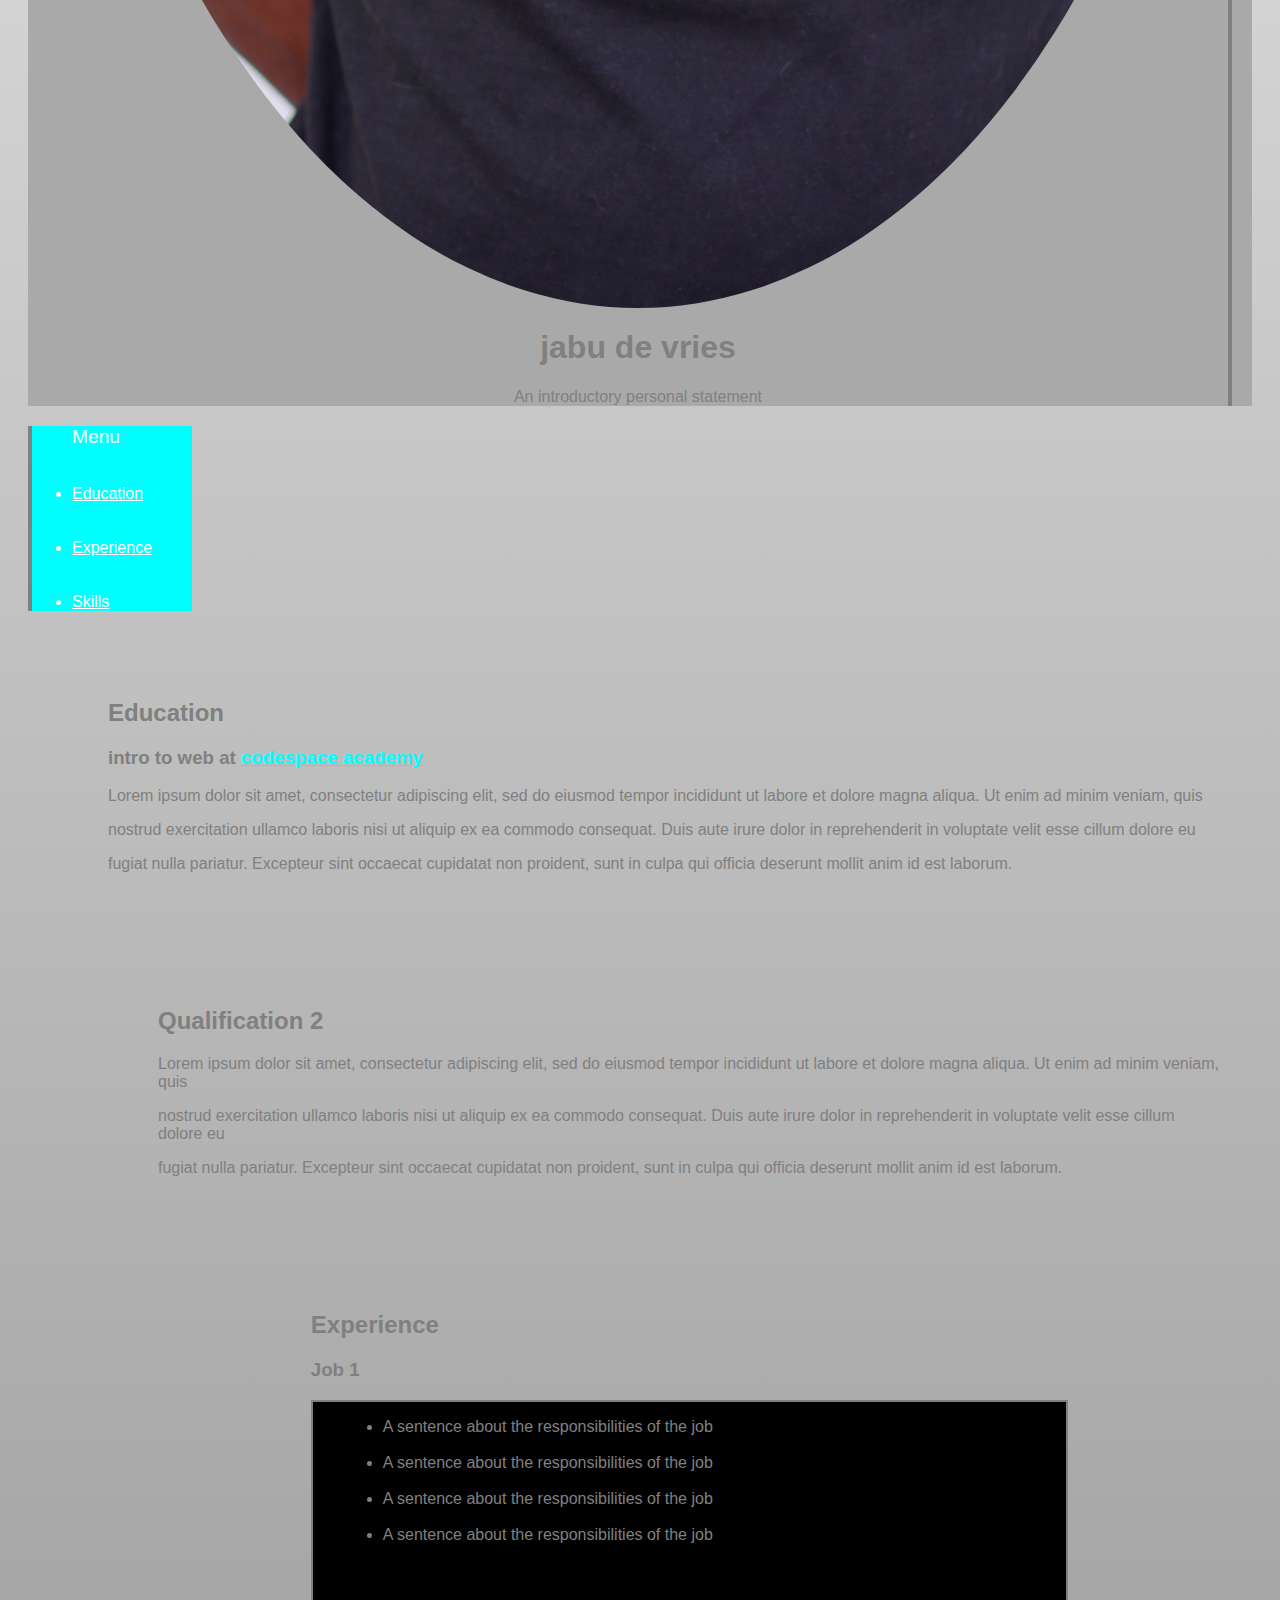
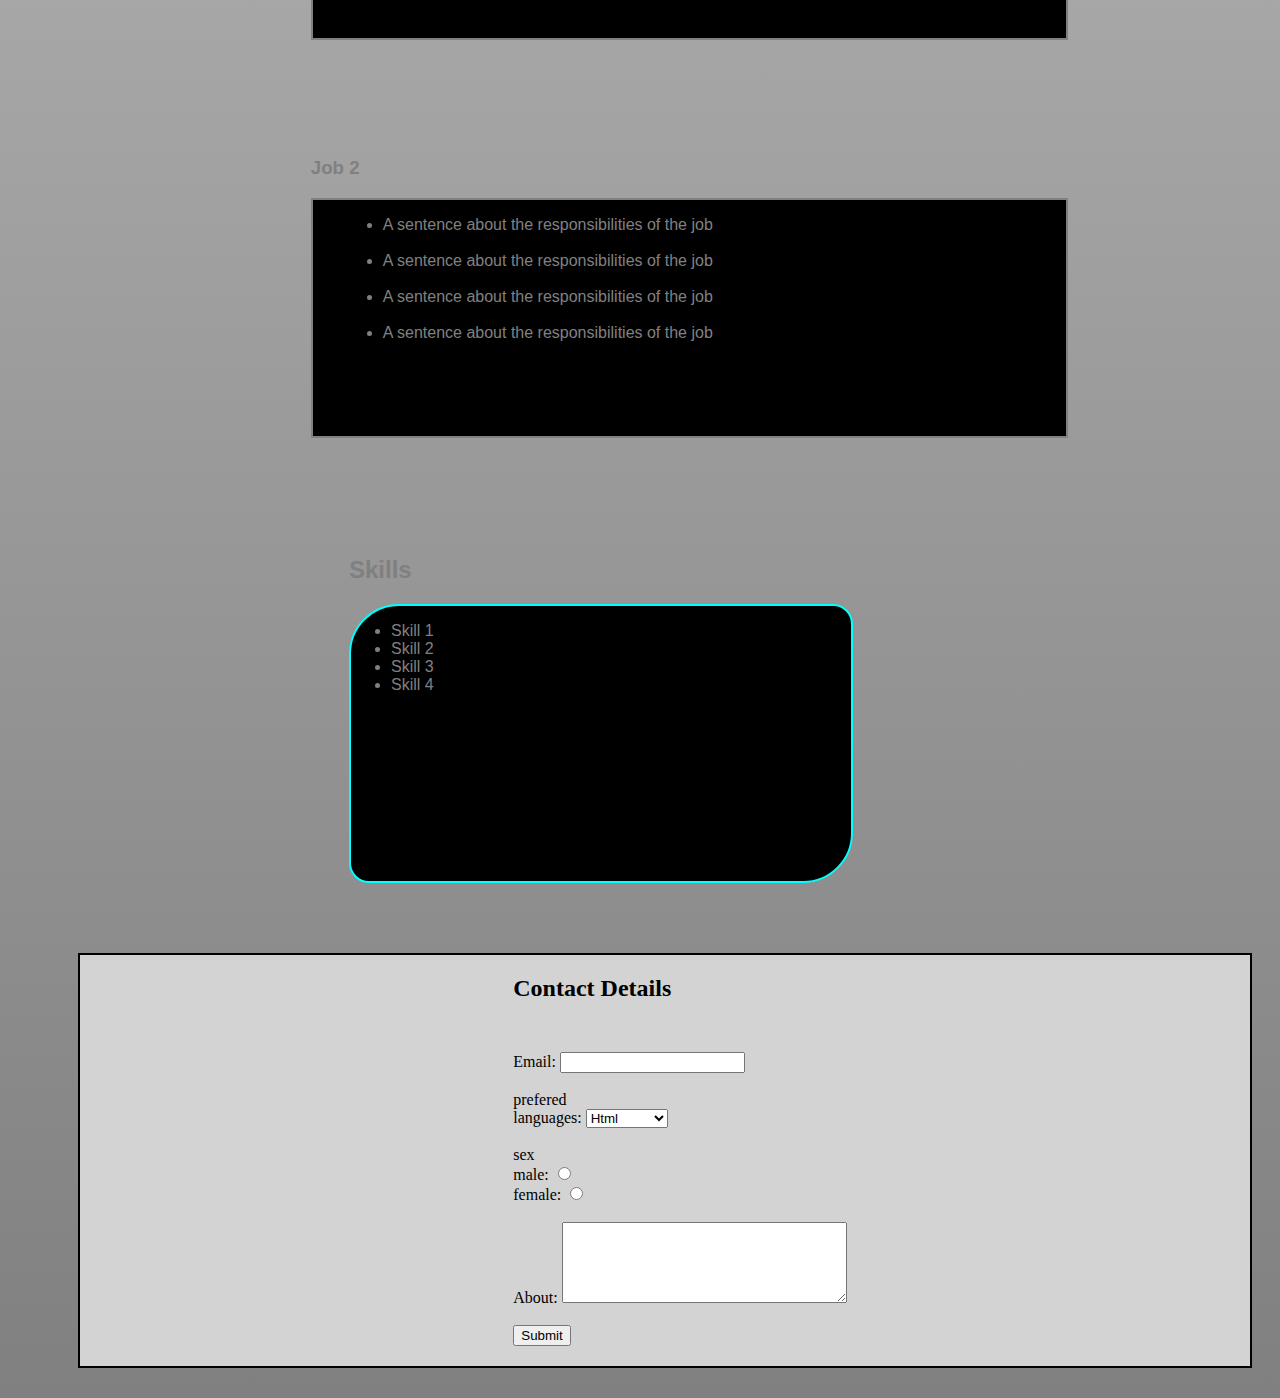
<file: resume7.2.html>
<!DOCTYPE html>

<html lang="en">


<head>

    <title> jabu de vries </title>
    <link rel="icon" type="image/x-icon" href="images /favicon.JPG">
    <link rel="stylesheet" href="resume7.2.css">
    <meta name="viewport" content="width=device-width, initial-scale=1.0">
</head>

<body>


        <main>
            <section id="top">
                <header>


                    <div id="hero">
                        <picture>


                            <source srcset="images/original.jpg" media="(orientation: landscape )">

                            <source srcset="images/face.jpg" media="(orientation: portrait  )">


                            <img src="images/original.jpg">
                        </picture>
                    </div>

                    <div id="intro ">
                        <h1> jabu de vries </h1>
                        <p> An introductory personal statement </p>
                    </div>


                    <!-- 

                    <img src="images /ME.jpeg" height="200px" width="200px">

                -->

                </header>
            </section>

            <section id="Menu">
                <aside>
                    <nav>
                        <ul>
                            <p class="MENU"> Menu </p>
                            <br>
                            <li>
                                <a id="Education" href="#Education"> Education </a>
                            </li>
                            <br>
                            <br>
                            <li>
                                <a id="Experience" href="#Experience"> Experience </a>
                            </li>
                            <br>
                            <br>
                            <li>
                                <a id="skills" href="#Skill "> Skills </a>
                            </li>


                        </ul>
                    </nav>
                </aside>
            </section>

            <br>

            <section id="section1" class="section">

                <h2 id="education"> Education </h2>


                <h3> intro to web at <a id="intro" href="//learn.codespace.co.za/courses/147/modules/423/lessons/1640">
                        codespace academy </a> </h3>
                <article>
                    <p>Lorem ipsum dolor sit amet, consectetur adipiscing elit, sed do eiusmod tempor incididunt ut
                        labore
                        et dolore magna aliqua. Ut enim ad minim veniam, quis</p>
                    <p> nostrud exercitation ullamco laboris nisi ut aliquip ex ea commodo consequat. Duis aute irure
                        dolor
                        in reprehenderit in voluptate velit esse cillum dolore eu</p>
                    <p> fugiat nulla pariatur. Excepteur sint occaecat cupidatat non proident, sunt in culpa qui officia
                        deserunt mollit anim id est laborum. </p>
                </article>

            </section>

            <br>

            <section id="section2">

                <h2 id="Qualification2"> Qualification 2 </h2>
                <article>
                    <p>Lorem ipsum dolor sit amet, consectetur adipiscing elit, sed do eiusmod tempor incididunt ut
                        labore
                        et dolore magna aliqua. Ut enim ad minim veniam, quis</p>
                    <p> nostrud exercitation ullamco laboris nisi ut aliquip ex ea commodo consequat. Duis aute irure
                        dolor
                        in reprehenderit in voluptate velit esse cillum dolore eu</p>
                    <p> fugiat nulla pariatur. Excepteur sint occaecat cupidatat non proident, sunt in culpa qui officia
                        deserunt mollit anim id est laborum. </p>
                </article>
            </section>

            <br>



            <section id="section3">

                <h2 id="Experiences"> Experience </h2>
                <article>
                    <h3 id="job1"> Job 1 </h3>
                    <div id="Job-1">
                        <ul>
                            <li> A sentence about the responsibilities of the job </li>
                            <br>
                            <li> A sentence about the responsibilities of the job</li>
                            <br>
                            <li> A sentence about the responsibilities of the job</li>
                            <br>
                            <li> A sentence about the responsibilities of the job</li>
                        </ul>
                    </div>
                </article>
            </section>

            <br>


            <section id="section4">
                <article>
                    <h3 id="job2"> Job 2 </h3>
                    <div id="Job-2">
                        <ul>
                            <li> A sentence about the responsibilities of the job </li>
                            <br>
                            <li> A sentence about the responsibilities of the job</li>
                            <br>
                            <li> A sentence about the responsibilities of the job</li>
                            <br>
                            <li> A sentence about the responsibilities of the job</li>
                        </ul>
                    </div>
                </article>
            </section>

            <br>

            <section id="section5">


                <article>
                    <h2 id="skill"> Skills </h2>
                    <div id="Skill">
                        <ul>
                            <li> Skill 1</li>
                            <li> Skill 2</li>
                            <li> Skill 3</li>
                            <li> Skill 4</li>
                        </ul>
                    </div>
                </article>

            </section>
        </main>

        <footer>



            <div id="myform">

                <h2 id="ContactDetails"> Contact Details</h2>

                <form action="https://formsubmit.co/devriesjabu@gmail.com" method="POST" id="form">
                    <!--connectivity issue -->


                    <label for="email"> Email: </label>
                    <input type="email" name="email" id="email"> <br> <br>


                    <label for="languages">prefered <br> languages: </label>
                    <select name="languages" id="languages" required>
                        <option value="html"> Html </option>
                        <option value="css"> Css</option>
                        <option value="javascript"> Javascript </option>
                        <option value="Php"> Php </option>
                    </select>
                    <br>
                    <br>
                    <label> sex </label><br>
                    <label for="male"> male: </label> <input type="radio" id="male" value="male" required>
                    <br>
                    <label for="male"> female: </label> <input type="radio" id="female" value="female" required>
                    <br>

                    <br>
                    <label for="About"> About: </label>
                    <textarea id="About" name="About" rows="5" cols="33" minlength="20" maxlength="110">

                    </textarea>

                    <br>
                    <br>
                    <input type="submit">





                </form>
            </div>

        </footer>

    </body>

    </html>

    <!--
    <div id="hero">

        <picture>
            <source srcset="images/original.jpg" media="(orientation: portrait )" >

            <source srcset="images/face.jpg" media="(orientation: landscape )" > 

            <img src="images/original.jpg">
        </picture>

    </div>
 -->
</body>

</html>
</file>
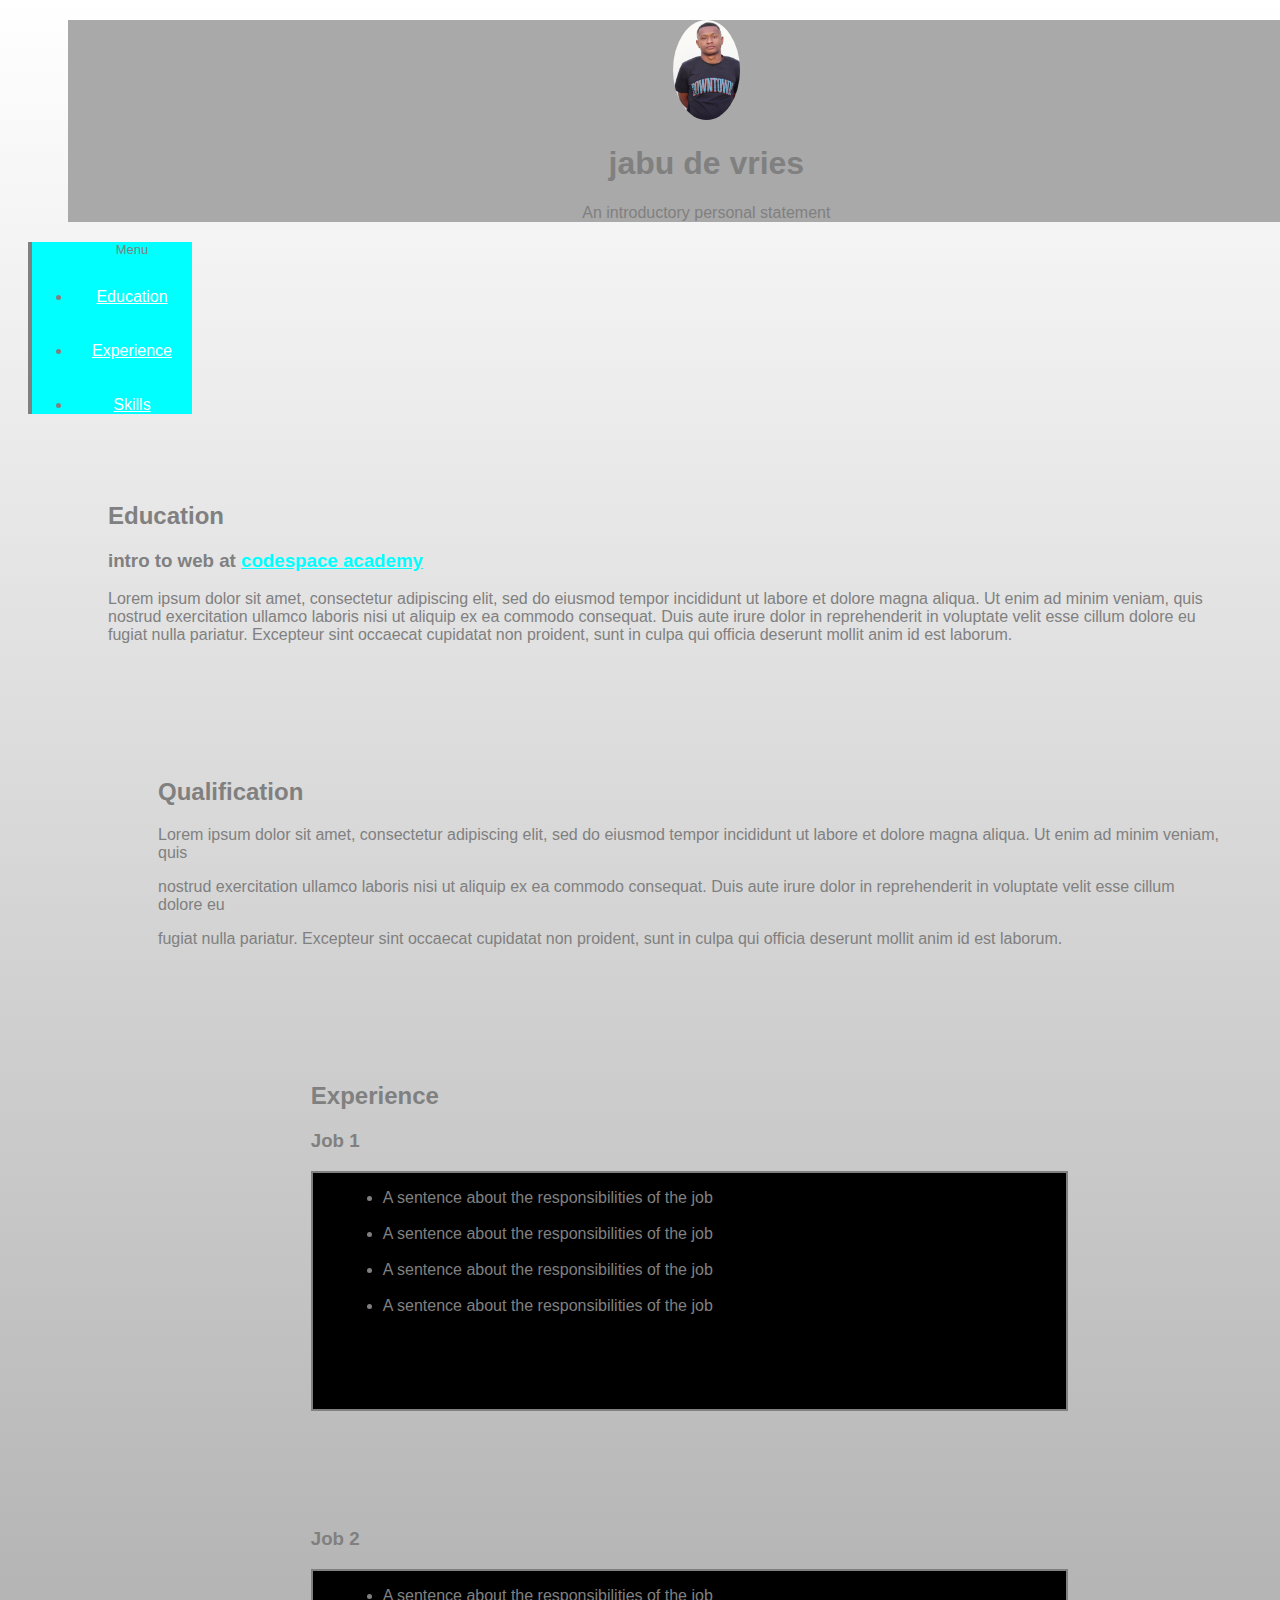
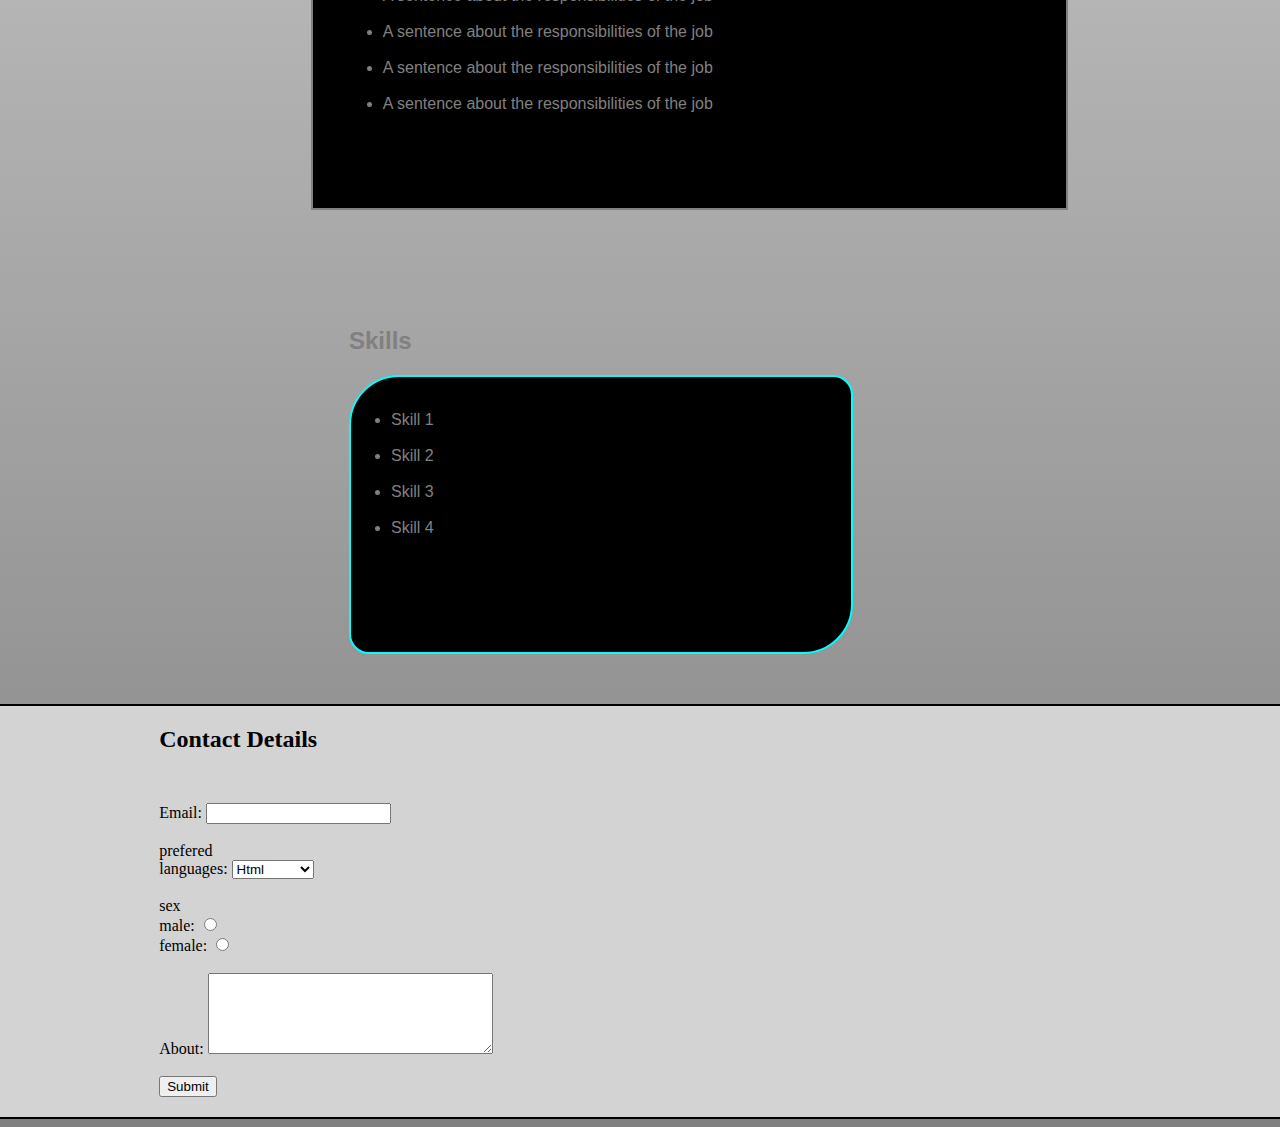
<file: resume8.html>
<!DOCTYPE html>

<html lang="en">
<meta name="viewport" content="width=device-width, initial-scale=1.0">


<head>

    <title> jabu de vries </title>
    <link rel="icon" type="image/x-icon" href="images/favicon.JPG">
    <link rel="stylesheet" href="resume8.css">

</head>

<body>

        <main>
            <section id="top">
                <header>


                    <div id="hero">
                        <picture>
             
                            <source srcset="images/face.jpg" media="(max-width: 350px)">
                          
                            <source srcset="images/shoulders.jpg" media="(max-width: 780px)">

                            <source srcset="images/face.jpg" media=" ( max-width: 1170px)  ">

                            <source srcset="images/original.jpg" media="(max-width: 2005px)">

                            <img src="images/original.jpg" >

                        </picture>

                        <div id="statment">
                            <h1> jabu de vries </h1>
                            <p> An introductory personal statement </p>
                        </div>

                    </div>


                </header>
            </section>

            <section class="Menu1">
                <aside>
                    <nav>
                        <ul >
                            <p class="MENU"> Menu </p>
                            <br>
                            <li>
                                <a id="Education" href="#Education"> Education </a>
                            </li>
                            <br>
                            <br>
                            <li>
                                <a id="Experience" href="#Experience"> Experience </a>
                            </li>
                            <br>
                            <br>
                            <li>
                                <a id="skills" href="#Skill "> Skills </a>
                            </li>


                        </ul>
                    </nav>
                </aside>
            </section>

            <br>

            <section id="section1" class="section">

                <h2 id="education"> Education </h2>


                <h3> intro to web at <a id="intro" href="//learn.codespace.co.za/courses/147/modules/423/lessons/1640">
                        codespace academy </a> </h3>
                <article class="article1">

                 <p > Lorem ipsum dolor sit amet, consectetur adipiscing elit, sed do eiusmod tempor incididunt ut
                        labore
                        et dolore magna aliqua. Ut enim ad minim veniam, quis
                    nostrud exercitation ullamco laboris nisi ut aliquip ex ea commodo consequat. Duis aute irure
                        dolor
                        in reprehenderit in voluptate velit esse cillum dolore eu
                     fugiat nulla pariatur. Excepteur sint occaecat cupidatat non proident, sunt in culpa qui officia
                        deserunt mollit anim id est laborum. 
                    
                </p>

                </article>

            </section>

            <br>

            <section id="section2" class="section">

                <h2 id="Qualification2"> Qualification  </h2>
                <article class="article2" >
                    <p>Lorem ipsum dolor sit amet, consectetur adipiscing elit, sed do eiusmod tempor incididunt ut
                        labore
                        et dolore magna aliqua. Ut enim ad minim veniam, quis</p>
                    <p> nostrud exercitation ullamco laboris nisi ut aliquip ex ea commodo consequat. Duis aute irure
                        dolor
                        in reprehenderit in voluptate velit esse cillum dolore eu</p>
                    <p> fugiat nulla pariatur. Excepteur sint occaecat cupidatat non proident, sunt in culpa qui officia
                        deserunt mollit anim id est laborum. </p>
                </article>
            </section>

            <br>



            <section id="section3" >

                <h2 id="Experiences"> Experience </h2>
                
                    <h3 id="job1"> Job 1 </h3>
                    <div id="Job-1">
                        <ul>
                            <li> A sentence about the responsibilities of the job </li>
                            <br>
                            <li> A sentence about the responsibilities of the job</li>
                            <br>
                            <li> A sentence about the responsibilities of the job</li>
                            <br>
                            <li> A sentence about the responsibilities of the job</li>
                        </ul>
                    </div>
                
            </section>

            <br>


            <section id="section4" >
               
                    <h3 id="job2"> Job 2 </h3>
                    <div id="Job-2">
                        <ul>
                            <li> A sentence about the responsibilities of the job </li>
                            <br>
                            <li> A sentence about the responsibilities of the job</li>
                            <br>
                            <li> A sentence about the responsibilities of the job</li>
                            <br>
                            <li> A sentence about the responsibilities of the job</li>
                        </ul>
                    </div>
                
            </section>

            <br>

            <section id="section5" >


                
                    <h2 id="skill"> Skills </h2>
                    <div id="Skill">
                        <ul>
                            <br>
                            <li> Skill 1</li>
                            <br>
                            <li> Skill 2</li>
                            <br>
                            <li> Skill 3</li>
                            <br>
                            <li> Skill 4</li>
                        </ul>
                    </div>
                

            </section>
        </main>

        <footer>



            <div id="myform">

                <h2 id="ContactDetails"> Contact Details</h2>

                <form action="https://formsubmit.co/devriesjabu@gmail.com" method="POST" id="form">
                    <!--connectivity issue -->


                    <label for="email"> Email: </label>
                    <input type="email" name="email" id="email"> <br> <br>


                    <label for="languages">prefered <br> languages: </label>
                    <select name="languages" id="languages" required>
                        <option value="html"> Html </option>
                        <option value="css"> Css</option>
                        <option value="javascript"> Javascript </option>
                        <option value="Php"> Php </option>
                    </select>
                    <br>
                    <br>
                    <label> sex </label><br>
                    <label for="male"> male: </label> <input type="radio" id="male" value="male" required>
                    <br>
                    <label for="male"> female: </label> <input type="radio" id="female" value="female" required>
                    <br>

                    <br>
                    <label for="About"> About: </label>
                    <textarea id="About" name="About" rows="5" cols="33" minlength="20" maxlength="110">

                    </textarea>

                    <br>
                    <br>
                    <input type="submit">





                </form>
            </div>

        </footer>

    </body>

    </html>


</body>

</html>
</file>
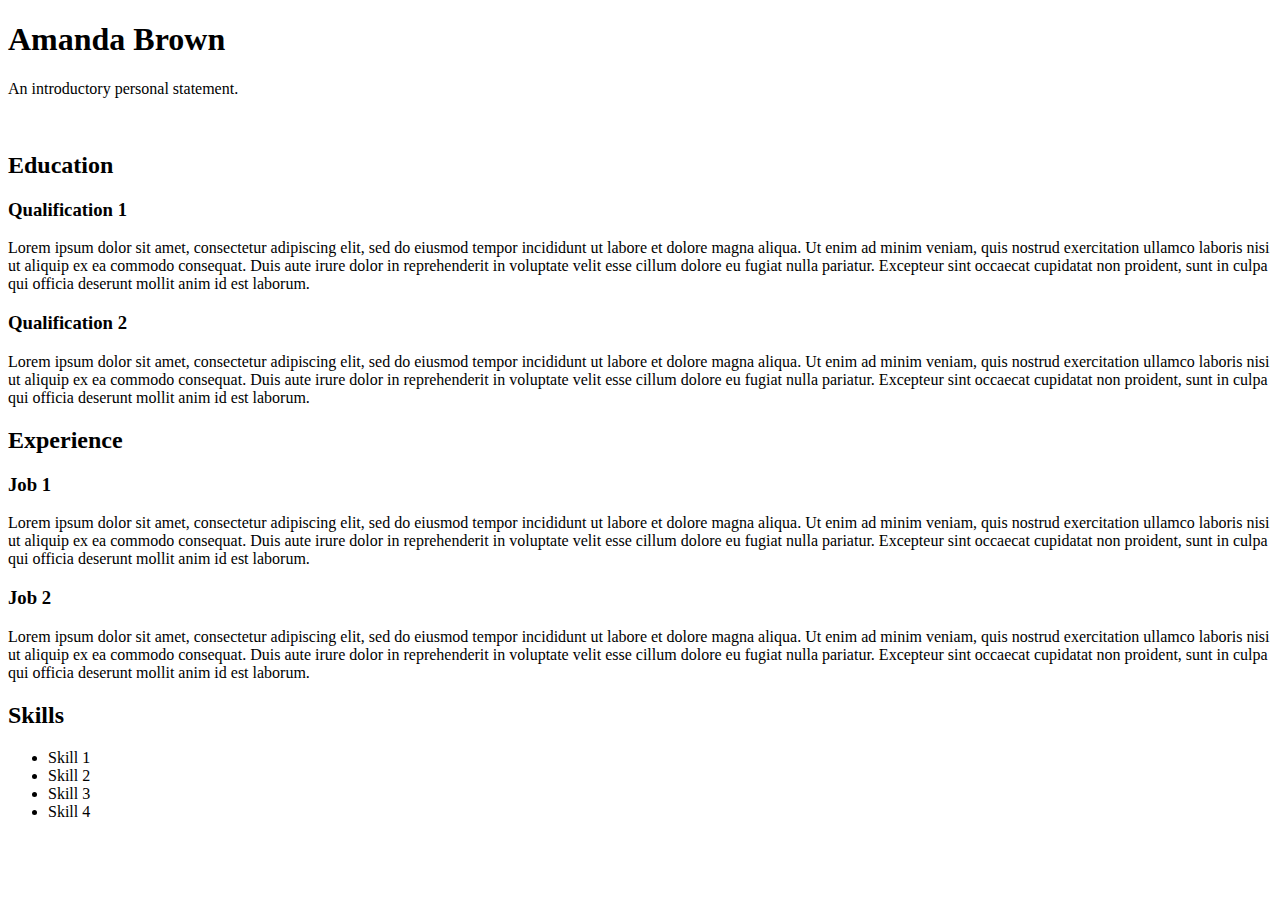
<file: resumeExample.htm>
<!DOCTYPE html>
<html>
  <head>
    <title>Amanda Brown </title>
  </head>
  <body>
    <h1>Amanda Brown</h1>
    <p>An introductory personal statement. </p>
    <br>
      
  </p>

    <h2 id="education">Education</h2>
    <h3> Qualification 1</h3>
      <p>Lorem ipsum dolor sit amet, consectetur adipiscing elit, sed do eiusmod tempor incididunt ut labore et dolore magna aliqua. Ut enim ad minim veniam, quis nostrud exercitation ullamco laboris nisi ut aliquip ex ea commodo consequat. Duis aute irure dolor in reprehenderit in voluptate velit esse cillum dolore eu fugiat nulla pariatur. Excepteur sint occaecat cupidatat non proident, sunt in culpa qui officia deserunt mollit anim id est laborum.</p>
      
      <h3> Qualification 2</h3>
      <p>Lorem ipsum dolor sit amet, consectetur adipiscing elit, sed do eiusmod tempor incididunt ut labore et dolore magna aliqua. Ut enim ad minim veniam, quis nostrud exercitation ullamco laboris nisi ut aliquip ex ea commodo consequat. Duis aute irure dolor in reprehenderit in voluptate velit esse cillum dolore eu fugiat nulla pariatur. Excepteur sint occaecat cupidatat non proident, sunt in culpa qui officia deserunt mollit anim id est laborum.</p>
      
      <h2 id="experience">Experience</h2>
        <h3>Job 1</h3>
        <p>Lorem ipsum dolor sit amet, consectetur adipiscing elit, sed do eiusmod tempor incididunt ut labore et dolore magna aliqua. Ut enim ad minim veniam, quis nostrud exercitation ullamco laboris nisi ut aliquip ex ea commodo consequat. Duis aute irure dolor in reprehenderit in voluptate velit esse cillum dolore eu fugiat nulla pariatur. Excepteur sint occaecat cupidatat non proident, sunt in culpa qui officia deserunt mollit anim id est laborum.</p>
      
        <h3>Job 2</h3>
        <p>Lorem ipsum dolor sit amet, consectetur adipiscing elit, sed do eiusmod tempor incididunt ut labore et dolore magna aliqua. Ut enim ad minim veniam, quis nostrud exercitation ullamco laboris nisi ut aliquip ex ea commodo consequat. Duis aute irure dolor in reprehenderit in voluptate velit esse cillum dolore eu fugiat nulla pariatur. Excepteur sint occaecat cupidatat non proident, sunt in culpa qui officia deserunt mollit anim id est laborum.</p>
      
      <h2 id="skills">Skills</h2>
      <p>
        <ul>
          <li>Skill 1</li>
          <li>Skill 2 </li>
          <li>Skill 3</li>
          <li>Skill 4 </li>
        </ul>
    </p>
    

  </body>
</html>
</file>
<file: resume.css>
main {
  font-family: 'Trebuchet MS', 'Lucida Sans Unicode', 'Lucida Grande', 'Lucida Sans', Arial, sans-serif;
  color: grey;
}

.Experiences {
  color: black;
}

#Job-1 {
  background-color: black;
  width: 450px;
  height: 100px;
  padding-left: 30px;
  padding-right: 30%;
  padding-bottom: 15%;
  border: 2px solid grey;

}

#Job-2 {
  background-color: black;
  width: 450px;
  height: 100px;
  padding-left: 30px;
  padding-right: 30%;
  padding-bottom: 15%;
  border: 2px solid grey;
}

#Skill {
  border: 2px solid aqua;
  border-radius: 50px 20px;

  padding-right: 50px;
  padding-bottom: 15%;
  background-color: black;
  width: 450px;
  height: 100px;
  margin-left: 25%;

}
#skill{

  margin-left: 25%;
}
nav {
  background-color: aqua;
  width: 160px;
  padding-bottom: 0%;
}

#intro {
  color: aqua;
}

#Menu {
  color: white;

}

#Education {
  color: white;
  text-align: center;
}

#Experience {
  color: white;
}

#skills {
  color: white;
}

.MENU {

  font-size: larger;
  font-family: 'Trebuchet MS', 'Lucida Sans Unicode', 'Lucida Grande', 'Lucida Sans', Arial, sans-serif;
}

aside {
  border-left: grey solid 4px;
  margin: 20px;
}

Img {
  border-radius: 50%;
}

#top {

  background-color: darkgrey;
  margin: 20px;
}

#section1 {

  padding-top: 30px;
  padding-right: 50px;
  padding-bottom: 50px;
  padding-left: 100px;

}


#section2 {

  padding-top: 30px;
  padding-right: 50px;
  padding-bottom: 50px;
  padding-left: 150px;

}

header {
  text-align: center;
  border-right: grey solid 4px;
  margin: 20px;
}

#section3 {


  padding-top: 30px;
  padding-right: 50px;
  padding-bottom: 50px;
  padding-left: 50px;
  margin-left: 20%;
}



#section4 {
  padding-top: 30px;
  padding-right: 50px;
  padding-bottom: 50px;
  padding-left: 50px;
  margin-left: 20%;

}

#section5 {
  padding-top: 30px;
  padding-right: 50px;
  padding-bottom: 50px;
  padding-left: 50px;

}

#ContactDetails {
  padding-bottom: 30px;

}

footer {
  border: 2px solid black;
  background-color: lightgray;
  margin: 20px;
  text-align: center;
  padding-left: 30%;
  padding-right: 30%;
  margin-left: 70px;
  margin-right: px;
  margin-bottom: 30px;
}



#myform{

  display: inline-block;
  text-align: center;
  text-align: left ;
  padding-bottom: 20px;
  margin-left: 30px;

}
</file>
<file: resume7.2.css>
main {
    font-family: 'Trebuchet MS', 'Lucida Sans Unicode', 'Lucida Grande', 'Lucida Sans', Arial, sans-serif;
    color: grey;
  }
  
  .Experiences {
    color: black;
  }
  
  #Job-1 {
    background-color: black;
    width: 450px;
    height: 100px;
    padding-left: 30px;
    padding-right: 30%;
    padding-bottom: 15%;
    border: 2px solid grey;
  
  }
  
  #Job-2 {
    background-color: black;
    width: 450px;
    height: 100px;
    padding-left: 30px;
    padding-right: 30%;
    padding-bottom: 15%;
    border: 2px solid grey;
  }
  
  #Skill {
    border: 2px solid aqua;
    border-radius: 50px 20px;
  
    padding-right: 50px;
    padding-bottom: 15%;
    background-color: black;
    width: 450px;
    height: 100px;
    margin-left: 25%;
  
  }
  #skill{
  
    margin-left: 25%;
  }
  nav {
    background-color: aqua;
    width: 160px;
    padding-bottom: 0%;
  }
  
  #intro {
    color: aqua;
  }
  
  #Menu {
    color: white;
  
  }
  
  #Education {
    color: white;
    text-align: center;
  }
  
  #Experience {
    color: white;
  }
  
  #skills {
    color: white;
  }
  
  .MENU {
  
    font-size: larger;
    font-family: 'Trebuchet MS', 'Lucida Sans Unicode', 'Lucida Grande', 'Lucida Sans', Arial, sans-serif;
  }
  
  aside {
    border-left: grey solid 4px;
    margin: 20px;
  }
  
  Img {
    border-radius: 90%;
    display: block;
    margin-left: auto;
    margin-right: auto;
    max-width: 100%;
    height: 25%;
    padding-top: 10%;
  }
  
  #top {
  
    background-color: darkgrey;
    margin: 20px;
    
  }
  
  #section1 {
  
    padding-top: 30px;
    padding-right: 50px;
    padding-bottom: 50px;
    padding-left: 100px;
  
  }
  
  
  #section2 {
  
    padding-top: 30px;
    padding-right: 50px;
    padding-bottom: 50px;
    padding-left: 150px;
  
  }
  
  header {
    text-align: center;
    border-right: grey solid 4px;
    margin: 20px;
  }
  
  #section3 {
  
  
    padding-top: 30px;
    padding-right: 50px;
    padding-bottom: 50px;
    padding-left: 50px;
    margin-left: 20%;
  }
  
  
  
  #section4 {
    padding-top: 30px;
    padding-right: 50px;
    padding-bottom: 50px;
    padding-left: 50px;
    margin-left: 20%;
  
  }
  
  #section5 {
    padding-top: 30px;
    padding-right: 50px;
    padding-bottom: 50px;
    padding-left: 50px;
  
  }
  
  #ContactDetails {
    padding-bottom: 30px;
  
  }
  
  footer {
    border: 2px solid black;
    background-color: lightgray;
    margin: 20px;
    text-align: center;
    padding-left: 30%;
    padding-right: 30%;
    margin-left: 70px;
    margin-right: px;
    margin-bottom: 30px;
  }
  
  
  
  #myform{
  
    display: inline-block;
    text-align: center;
    text-align: left ;
    padding-bottom: 20px;
    margin-left: 30px;
  
  }
  #hero{

    height: auto;

  }
  body{

    background-image: linear-gradient(white , grey);
    
  }
</file>
<file: resume8.css>
main {
    font-family: 'Trebuchet MS', 'Lucida Sans Unicode', 'Lucida Grande', 'Lucida Sans', Arial, sans-serif;
    color: grey;
  }
  
  .Experiences {
    color: black;
  }
  
  #Job-1 {
    background-color: black;
    width: 450px;
    height: 100px;
    padding-left: 30px;
    padding-right: 30%;
    padding-bottom: 15%;
    border: 2px solid grey;
  
  }
  
  #Job-2 {
    background-color: black;
    width: 450px;
    height: 100px;
    padding-left: 30px;
    padding-right: 30%;
    padding-bottom: 15%;
    border: 2px solid grey;
  }
  
  #Skill {
    border: 2px solid aqua;
    border-radius: 50px 20px;
  
    padding-right: 50px;
    padding-bottom: 15%;
    background-color: black;
    width: 450px;
    height: 100px;
    margin-left: 25%;
  
  }
  #skill{
  
    margin-left: 25%;
  }
  nav {
    background-color: aqua;
    width: 160px;
    text-align: center;
    margin: 0;
    padding: 0;
    
  }
  
  #intro {
    color: aqua;
  }
  
  #Menu {
    color: white;
  
  }
  
  #Education {
    color: white;
    text-align: center;
  }
  
  #Experience {
    color: white;
  }
  
  #skills {
    color: white;
  }
  
  .MENU {
  
    font-size: small;
    font-family: 'Trebuchet MS', 'Lucida Sans Unicode', 'Lucida Grande', 'Lucida Sans', Arial, sans-serif;
  }
  
  aside {
    border-left: grey solid 4px;
    margin: 20px;
  }
  
  
  Img {
    border-radius: 50%;
    
    margin-left: auto;
    margin-right: auto;
    max-width: 100%;
    height: 100px;
text-align: center;
  }
 /*
  Position: relative;
  right: 100px;
  bottom: 20px; 
    background-color: darkgrey;
    width:200%;
    height:120%;
    
    padding-left: 80px;
   text-align: center;
    
   */

  #top {
  
    background-color: darkgrey;
    width:101%;
    position: relative;
    left: 60px;
    height:120%;
    margin: auto;
    
   text-align: center;
    
   
  }
  
  #section1 {
  
    padding-top: 30px;
    padding-right: 50px;
    padding-bottom: 50px;
    padding-left: 100px;
  
  }
  
  
  #section2 {
  
    padding-top: 30px;
    padding-right: 50px;
    padding-bottom: 50px;
    padding-left: 150px;
  
  }
  
  header {
    text-align: center;
    
    margin: 20px;
    margin-right: 20px;
  }
  
  #section3 {
  
  
    padding-top: 30px;
    padding-right: 50px;
    padding-bottom: 50px;
    padding-left: 50px;
    margin-left: 20%;
  }
  
  
  
  #section4 {
    padding-top: 30px;
    padding-right: 50px;
    padding-bottom: 50px;
    padding-left: 50px;
    margin-left: 20%;
  
  }
  
  #section5 {
    padding-top: 30px;
    padding-right: 50px;
    padding-bottom: 50px;
    padding-left: 50px;
  
  }
  
  #ContactDetails {
    padding-bottom: 30px;
  
  }
  
  footer {
    border: 2px solid black;
    background-color: lightgray;
    position: relative;
   right: 60px;
    padding-left: 30%;
    padding-right: 40px;
    
    width: 80%;
  }
  #myform{
position: relative;
right: 200px;

  }
  
  
  
  #myform{
  
    display: inline-block;
    text-align: center;
    text-align: left ;
    padding-bottom: 20px;
    margin-left: 30px;
  
  }
  .article{
width: auto;
  }
  #hero{

     

height: 50px;

   height: auto;

  }
  body{

    background-image: linear-gradient(white , grey);
    
  }


  @media only screen and (max-width: 140px) {


    #top 
      
       { width: 300%;
    margin: auto;
       
        }
       


  }



/* small devices (phones , 397px and up) */

  @media only screen and (max-width: 398px) {
    /* color and height */
    nav {
      background-color: black;
      width: 200%;
      position: relative;
    left: 100px;
    bottom: 15px;
    
    margin: 20px;
    }
   
 /* menu top font */
    .MENU {
  
      font-size: small;
      font-family: 'Trebuchet MS', 'Lucida Sans Unicode', 'Lucida Grande', 'Lucida Sans', Arial, sans-serif;
    }

    li {
      display: inline;
      padding-bottom: 10px;
  }
  #Education {
    color: white;
    text-align: center;
    display: inline-block;
    
  }
  
  #Experience {
    color: white;
    display: inline-block;
   
  }
  
  
  #skills {
    color: white;
    display: inline-block;
   
  }
  #top { width: 200%;
    padding-left: 100px;
    padding-right: 100px;
    ;}

  /* header  */ 

 /* education and intro */ 

 .section{
  font-size: 25px;
  
  
  
 }
 
 #education{
color: black;
 }
#Qualification2{

color: black;
}
#section1{

 font-size:xx-large;

}
#section2{

  font-size:xx-large;

}

  
#Job-1 {
    
  position: relative;
 
 right: 75px;
 padding-top: 20px;
 height: 700px;
 width: 250px;
 background-color: white;
 border-color: aqua;
 }
 #Job-2{
 position: relative;
 left: 350px;
 bottom: 945px;


border-color: aqua;

padding-top: 20px;

 height: 700px;
 width: 250px;
 background-color: white;
 }

#Experiences{
color: black;
font-size: xx-large;
}
#job1{
  color: black;
  font-size: xx-large;
  position:relative;
  right: 40px;
}
#job2{
  position: relative;
 left: 365px;
 
 bottom: 925px;
 color: black;
 font-size: xx-large;
}
#Skill{
position: relative;

  height: 500px;
  
  bottom: 640px;
 padding-left: 425px;

}
#skill{
  font-size: xx-large;
  color: black;
  position: relative;
   bottom: 640px; 
   right: 20px;
  
}

 } 
 
 
 /* Medium devices (landscape tablets, 768px and up) */
 @media only screen and (max-width: 768px) {
  
  
  

  
 } 
 
 /* Large devices (laptops/desktops, 992px and up) */
 @media only screen and (max-width: 992px) {
    body { background-color: yellow; }
 } 
 

 /* Extra large devices (large laptops and desktops, 1200px and up) */
 @media only screen and (max-width: 1200px) {
  #Skill { border-radius: 0%; 
  
  width: 100%;
position: relative;
right: 25%;
}
 }
</file>
